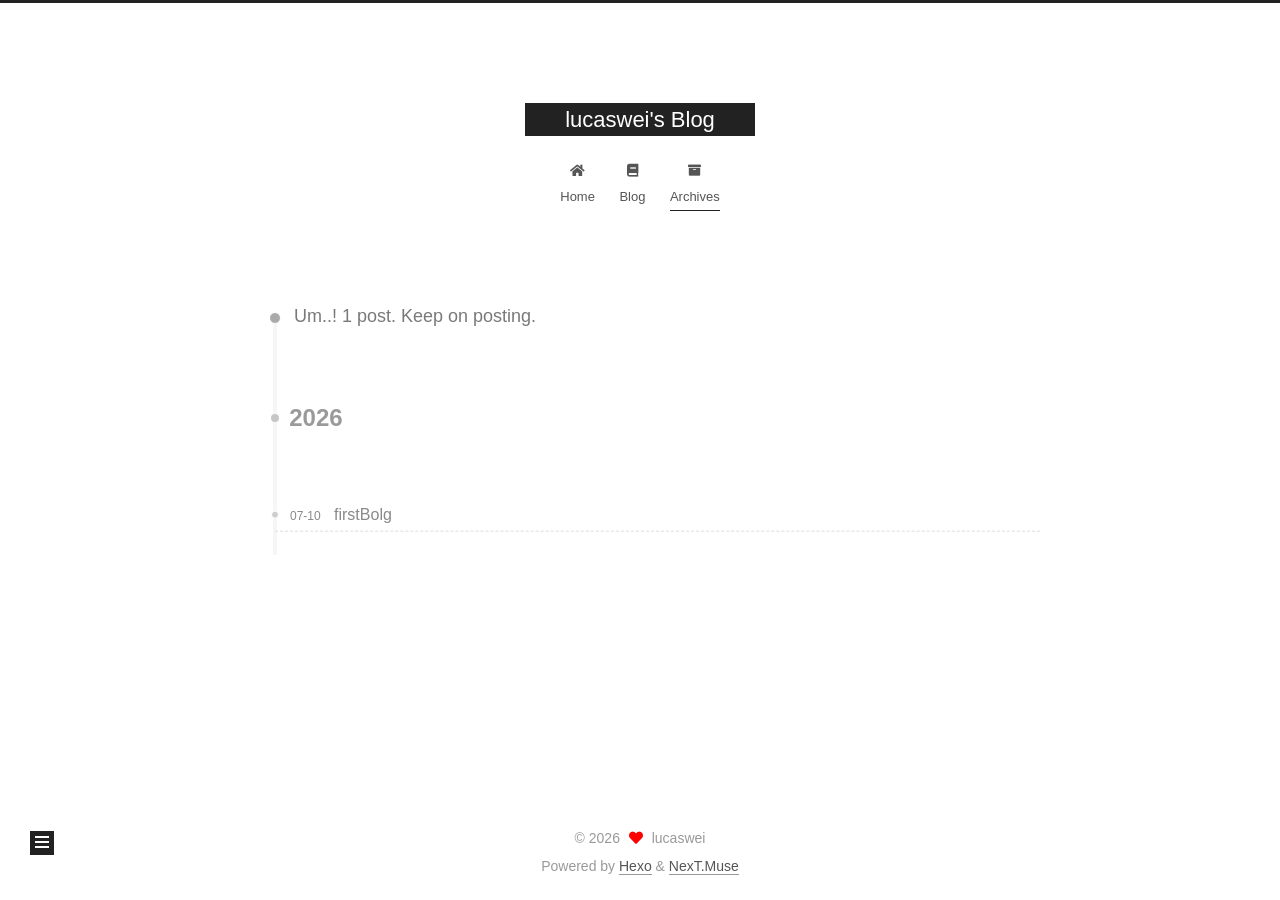
<file: archives/index.html>
<!DOCTYPE html>
<html lang="en">
<head>
  <meta charset="UTF-8">
<meta name="viewport" content="width=device-width, initial-scale=1, maximum-scale=2">
<meta name="theme-color" content="#222">
<meta name="generator" content="Hexo 8.1.2">
  <link rel="apple-touch-icon" sizes="180x180" href="/images/apple-touch-icon-next.png">
  <link rel="icon" type="image/png" sizes="32x32" href="/images/favicon-32x32-next.png">
  <link rel="icon" type="image/png" sizes="16x16" href="/images/favicon-16x16-next.png">
  <link rel="mask-icon" href="/images/logo.svg" color="#222">

<link rel="stylesheet" href="/css/main.css">


<link rel="stylesheet" href="/lib/font-awesome/css/all.min.css">

<script id="hexo-configurations">
    var NexT = window.NexT || {};
    var CONFIG = {"hostname":"lucaswei763.github.io","root":"/","scheme":"Muse","version":"7.8.0","exturl":false,"sidebar":{"position":"left","display":"post","padding":18,"offset":12,"onmobile":false},"copycode":{"enable":false,"show_result":false,"style":null},"back2top":{"enable":true,"sidebar":false,"scrollpercent":false},"bookmark":{"enable":false,"color":"#222","save":"auto"},"fancybox":false,"mediumzoom":false,"lazyload":false,"pangu":false,"comments":{"style":"tabs","active":null,"storage":true,"lazyload":false,"nav":null},"algolia":{"hits":{"per_page":10},"labels":{"input_placeholder":"Search for Posts","hits_empty":"We didn't find any results for the search: ${query}","hits_stats":"${hits} results found in ${time} ms"}},"localsearch":{"enable":false,"trigger":"auto","top_n_per_article":1,"unescape":false,"preload":false},"motion":{"enable":true,"async":false,"transition":{"post_block":"fadeIn","post_header":"slideDownIn","post_body":"slideDownIn","coll_header":"slideLeftIn","sidebar":"slideUpIn"}}};
  </script>

  <meta property="og:type" content="website">
<meta property="og:title" content="lucaswei&#39;s Blog">
<meta property="og:url" content="https://lucaswei763.github.io/archives/index.html">
<meta property="og:site_name" content="lucaswei&#39;s Blog">
<meta property="og:locale" content="en_US">
<meta property="article:author" content="lucaswei">
<meta name="twitter:card" content="summary">

<link rel="canonical" href="https://lucaswei763.github.io/archives/">


<script id="page-configurations">
  // https://hexo.io/docs/variables.html
  CONFIG.page = {
    sidebar: "",
    isHome : false,
    isPost : false,
    lang   : 'en'
  };
</script>

  <title>Archive | lucaswei's Blog</title>
  






  <noscript>
  <style>
  .use-motion .brand,
  .use-motion .menu-item,
  .sidebar-inner,
  .use-motion .post-block,
  .use-motion .pagination,
  .use-motion .comments,
  .use-motion .post-header,
  .use-motion .post-body,
  .use-motion .collection-header { opacity: initial; }

  .use-motion .site-title,
  .use-motion .site-subtitle {
    opacity: initial;
    top: initial;
  }

  .use-motion .logo-line-before i { left: initial; }
  .use-motion .logo-line-after i { right: initial; }
  </style>
</noscript>

</head>

<body itemscope itemtype="http://schema.org/WebPage">
  <div class="container use-motion">
    <div class="headband"></div>

    <header class="header" itemscope itemtype="http://schema.org/WPHeader">
      <div class="header-inner"><div class="site-brand-container">
  <div class="site-nav-toggle">
    <div class="toggle" aria-label="Toggle navigation bar">
      <span class="toggle-line toggle-line-first"></span>
      <span class="toggle-line toggle-line-middle"></span>
      <span class="toggle-line toggle-line-last"></span>
    </div>
  </div>

  <div class="site-meta">

    <a href="/" class="brand" rel="start">
      <span class="logo-line-before"><i></i></span>
      <h1 class="site-title">lucaswei's Blog</h1>
      <span class="logo-line-after"><i></i></span>
    </a>
  </div>

  <div class="site-nav-right">
    <div class="toggle popup-trigger">
    </div>
  </div>
</div>




<nav class="site-nav">
  <ul id="menu" class="main-menu menu">
        <li class="menu-item menu-item-home">

    <a href="/" rel="section"><i class="fa fa-home fa-fw"></i>Home</a>

  </li>
        <li class="menu-item menu-item-blog">

    <a href="/blog/" rel="section"><i class="fa fa-book fa-fw"></i>Blog</a>

  </li>
        <li class="menu-item menu-item-archives">

    <a href="/archives/" rel="section"><i class="fa fa-archive fa-fw"></i>Archives</a>

  </li>
  </ul>
</nav>




</div>
    </header>

    
  <div class="back-to-top">
    <i class="fa fa-arrow-up"></i>
    <span>0%</span>
  </div>


    <main class="main">
      <div class="main-inner">
        <div class="content-wrap">
          

          <div class="content archive">
            

  
  
  
  <div class="post-block">
    <div class="posts-collapse">
      <div class="collection-title">
        <span class="collection-header">Um..! 1 post. Keep on posting.</span>
      </div>

      
    <div class="collection-year">
      <span class="collection-header">2026</span>
    </div>

  <article itemscope itemtype="http://schema.org/Article">
    <header class="post-header">

      <div class="post-meta">
        <time itemprop="dateCreated"
              datetime="2026-07-10T17:37:51+08:00"
              content="2026-07-10">
          07-10
        </time>
      </div>

      <div class="post-title">
          <a class="post-title-link" href="/2026/07/10/firstBlog/" itemprop="url">
            <span itemprop="name">firstBolg</span>
          </a>
      </div>

    </header>
  </article>


    </div>
  </div>
  
  
  

  



          </div>
          

<script>
  window.addEventListener('tabs:register', () => {
    let { activeClass } = CONFIG.comments;
    if (CONFIG.comments.storage) {
      activeClass = localStorage.getItem('comments_active') || activeClass;
    }
    if (activeClass) {
      let activeTab = document.querySelector(`a[href="#comment-${activeClass}"]`);
      if (activeTab) {
        activeTab.click();
      }
    }
  });
  if (CONFIG.comments.storage) {
    window.addEventListener('tabs:click', event => {
      if (!event.target.matches('.tabs-comment .tab-content .tab-pane')) return;
      let commentClass = event.target.classList[1];
      localStorage.setItem('comments_active', commentClass);
    });
  }
</script>

        </div>
          
  
  <div class="toggle sidebar-toggle">
    <span class="toggle-line toggle-line-first"></span>
    <span class="toggle-line toggle-line-middle"></span>
    <span class="toggle-line toggle-line-last"></span>
  </div>

  <aside class="sidebar">
    <div class="sidebar-inner">

      <ul class="sidebar-nav motion-element">
        <li class="sidebar-nav-toc">
          Table of Contents
        </li>
        <li class="sidebar-nav-overview">
          Overview
        </li>
      </ul>

      <!--noindex-->
      <div class="post-toc-wrap sidebar-panel">
      </div>
      <!--/noindex-->

      <div class="site-overview-wrap sidebar-panel">
        <div class="site-author motion-element" itemprop="author" itemscope itemtype="http://schema.org/Person">
  <p class="site-author-name" itemprop="name">lucaswei</p>
  <div class="site-description" itemprop="description"></div>
</div>
<div class="site-state-wrap motion-element">
  <nav class="site-state">
      <div class="site-state-item site-state-posts">
          <a href="/archives/">
        
          <span class="site-state-item-count">1</span>
          <span class="site-state-item-name">posts</span>
        </a>
      </div>
  </nav>
</div>
  <div class="cc-license motion-element" itemprop="license">
    <a href="https://creativecommons.org/licenses/by-nc-sa/4.0/deed.zh" class="cc-opacity" rel="noopener" target="_blank"><img src="/images/cc-by-nc-sa.svg" alt="Creative Commons"></a>
  </div>



      </div>

    </div>
  </aside>
  <div id="sidebar-dimmer"></div>


      </div>
    </main>

    <footer class="footer">
      <div class="footer-inner">
        

        

<div class="copyright">
  
  &copy; 
  <span itemprop="copyrightYear">2026</span>
  <span class="with-love">
    <i class="fa fa-heart"></i>
  </span>
  <span class="author" itemprop="copyrightHolder">lucaswei</span>
</div>
  <div class="powered-by">Powered by <a href="https://hexo.io/" class="theme-link" rel="noopener" target="_blank">Hexo</a> & <a href="https://muse.theme-next.org/" class="theme-link" rel="noopener" target="_blank">NexT.Muse</a>
  </div>

        








      </div>
    </footer>
  </div>

  
  <script src="/lib/anime.min.js"></script>
  <script src="/lib/velocity/velocity.min.js"></script>
  <script src="/lib/velocity/velocity.ui.min.js"></script>

<script src="/js/utils.js"></script>

<script src="/js/motion.js"></script>


<script src="/js/schemes/muse.js"></script>


<script src="/js/next-boot.js"></script>




  















  

  

</body>
</html>
</file>
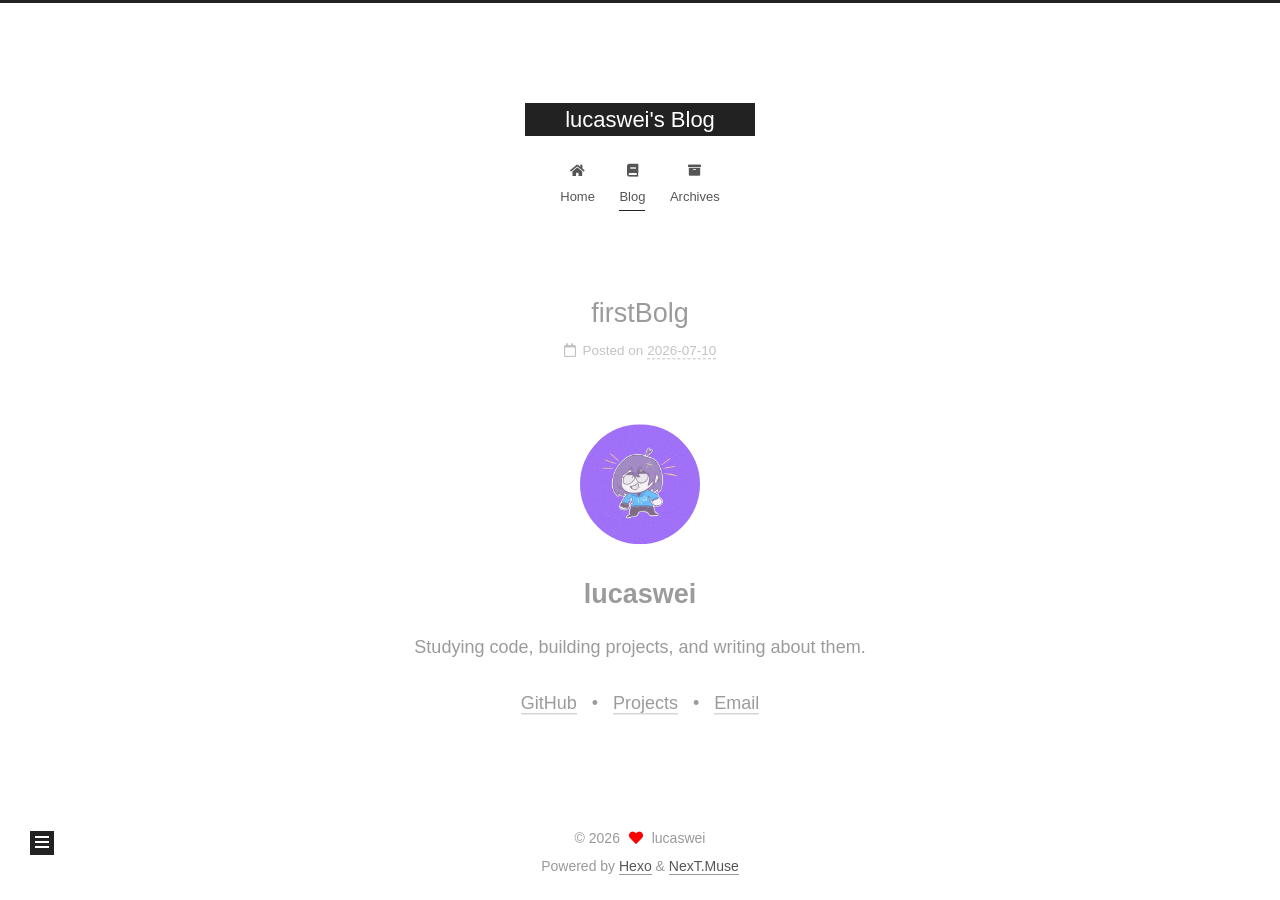
<file: blog/index.html>
<!DOCTYPE html>
<html lang="en">
<head>
  <meta charset="UTF-8">
<meta name="viewport" content="width=device-width, initial-scale=1, maximum-scale=2">
<meta name="theme-color" content="#222">
<meta name="generator" content="Hexo 8.1.2">
  <link rel="apple-touch-icon" sizes="180x180" href="/images/apple-touch-icon-next.png">
  <link rel="icon" type="image/png" sizes="32x32" href="/images/favicon-32x32-next.png">
  <link rel="icon" type="image/png" sizes="16x16" href="/images/favicon-16x16-next.png">
  <link rel="mask-icon" href="/images/logo.svg" color="#222">

<link rel="stylesheet" href="/css/main.css">


<link rel="stylesheet" href="/lib/font-awesome/css/all.min.css">

<script id="hexo-configurations">
    var NexT = window.NexT || {};
    var CONFIG = {"hostname":"lucaswei763.github.io","root":"/","scheme":"Muse","version":"7.8.0","exturl":false,"sidebar":{"position":"left","display":"post","padding":18,"offset":12,"onmobile":false},"copycode":{"enable":false,"show_result":false,"style":null},"back2top":{"enable":true,"sidebar":false,"scrollpercent":false},"bookmark":{"enable":false,"color":"#222","save":"auto"},"fancybox":false,"mediumzoom":false,"lazyload":false,"pangu":false,"comments":{"style":"tabs","active":null,"storage":true,"lazyload":false,"nav":null},"algolia":{"hits":{"per_page":10},"labels":{"input_placeholder":"Search for Posts","hits_empty":"We didn't find any results for the search: ${query}","hits_stats":"${hits} results found in ${time} ms"}},"localsearch":{"enable":false,"trigger":"auto","top_n_per_article":1,"unescape":false,"preload":false},"motion":{"enable":true,"async":false,"transition":{"post_block":"fadeIn","post_header":"slideDownIn","post_body":"slideDownIn","coll_header":"slideLeftIn","sidebar":"slideUpIn"}}};
  </script>

  <meta property="og:type" content="website">
<meta property="og:title" content="lucaswei&#39;s Blog">
<meta property="og:url" content="https://lucaswei763.github.io/blog/index.html">
<meta property="og:site_name" content="lucaswei&#39;s Blog">
<meta property="og:locale" content="en_US">
<meta property="article:author" content="lucaswei">
<meta name="twitter:card" content="summary">

<link rel="canonical" href="https://lucaswei763.github.io/blog/">


<script id="page-configurations">
  // https://hexo.io/docs/variables.html
  CONFIG.page = {
    sidebar: "",
    isHome : true,
    isPost : false,
    lang   : 'en'
  };
</script>

  <title>lucaswei's Blog</title>
  






  <noscript>
  <style>
  .use-motion .brand,
  .use-motion .menu-item,
  .sidebar-inner,
  .use-motion .post-block,
  .use-motion .pagination,
  .use-motion .comments,
  .use-motion .post-header,
  .use-motion .post-body,
  .use-motion .collection-header { opacity: initial; }

  .use-motion .site-title,
  .use-motion .site-subtitle {
    opacity: initial;
    top: initial;
  }

  .use-motion .logo-line-before i { left: initial; }
  .use-motion .logo-line-after i { right: initial; }
  </style>
</noscript>

</head>

<body itemscope itemtype="http://schema.org/WebPage">
  <div class="container use-motion">
    <div class="headband"></div>

    <header class="header" itemscope itemtype="http://schema.org/WPHeader">
      <div class="header-inner"><div class="site-brand-container">
  <div class="site-nav-toggle">
    <div class="toggle" aria-label="Toggle navigation bar">
      <span class="toggle-line toggle-line-first"></span>
      <span class="toggle-line toggle-line-middle"></span>
      <span class="toggle-line toggle-line-last"></span>
    </div>
  </div>

  <div class="site-meta">

    <a href="/" class="brand" rel="start">
      <span class="logo-line-before"><i></i></span>
      <h1 class="site-title">lucaswei's Blog</h1>
      <span class="logo-line-after"><i></i></span>
    </a>
  </div>

  <div class="site-nav-right">
    <div class="toggle popup-trigger">
    </div>
  </div>
</div>




<nav class="site-nav">
  <ul id="menu" class="main-menu menu">
        <li class="menu-item menu-item-home">

    <a href="/" rel="section"><i class="fa fa-home fa-fw"></i>Home</a>

  </li>
        <li class="menu-item menu-item-blog">

    <a href="/blog/" rel="section"><i class="fa fa-book fa-fw"></i>Blog</a>

  </li>
        <li class="menu-item menu-item-archives">

    <a href="/archives/" rel="section"><i class="fa fa-archive fa-fw"></i>Archives</a>

  </li>
  </ul>
</nav>




</div>
    </header>

    
  <div class="back-to-top">
    <i class="fa fa-arrow-up"></i>
    <span>0%</span>
  </div>


    <main class="main">
      <div class="main-inner">
        <div class="content-wrap">
          

          <div class="content index posts-expand">
            
      
  
  
  <article itemscope itemtype="http://schema.org/Article" class="post-block" lang="en">
    <link itemprop="mainEntityOfPage" href="https://lucaswei763.github.io/2026/07/10/firstBlog/">

    <span hidden itemprop="author" itemscope itemtype="http://schema.org/Person">
      <meta itemprop="image" content="/images/avatar.gif">
      <meta itemprop="name" content="lucaswei">
      <meta itemprop="description" content="">
    </span>

    <span hidden itemprop="publisher" itemscope itemtype="http://schema.org/Organization">
      <meta itemprop="name" content="lucaswei's Blog">
    </span>
      <header class="post-header">
        <h2 class="post-title" itemprop="name headline">
          
            <a href="/2026/07/10/firstBlog/" class="post-title-link" itemprop="url">firstBolg</a>
        </h2>

        <div class="post-meta">
            <span class="post-meta-item">
              <span class="post-meta-item-icon">
                <i class="far fa-calendar"></i>
              </span>
              <span class="post-meta-item-text">Posted on</span>
              

              <time title="Created: 2026-07-10 17:37:51 / Modified: 19:07:19" itemprop="dateCreated datePublished" datetime="2026-07-10T17:37:51+08:00">2026-07-10</time>
            </span>

          

        </div>
      </header>

    
    
    
    <div class="post-body" itemprop="articleBody">

      
          <p align="center" class="avatar-wrapper">
  <img src="/2026/07/10/firstBlog/avatar.webp" class="" title="lucaswei Avatar">
</p>

<style>
.avatar-wrapper img {
  width: 120px;
  border-radius: 50%;
}
</style>

<h1 align="center">lucaswei</h1>

<p align="center">Studying code, building projects, and writing about them.</p>

<p align="center">
  <a href="https://github.com/lucaswei763" target="_blank">GitHub</a> &nbsp;&nbsp;•&nbsp;&nbsp;
  <a href="https://github.com/lucaswei763?tab=repositories" target="_blank">Projects</a> &nbsp;&nbsp;•&nbsp;&nbsp;
  <a href="mailto:me@lucaswei.xyz">Email</a>
</p>

      
    </div>

    
    
    
      <footer class="post-footer">
        <div class="post-eof"></div>
      </footer>
  </article>
  
  
  


  



          </div>
          

<script>
  window.addEventListener('tabs:register', () => {
    let { activeClass } = CONFIG.comments;
    if (CONFIG.comments.storage) {
      activeClass = localStorage.getItem('comments_active') || activeClass;
    }
    if (activeClass) {
      let activeTab = document.querySelector(`a[href="#comment-${activeClass}"]`);
      if (activeTab) {
        activeTab.click();
      }
    }
  });
  if (CONFIG.comments.storage) {
    window.addEventListener('tabs:click', event => {
      if (!event.target.matches('.tabs-comment .tab-content .tab-pane')) return;
      let commentClass = event.target.classList[1];
      localStorage.setItem('comments_active', commentClass);
    });
  }
</script>

        </div>
          
  
  <div class="toggle sidebar-toggle">
    <span class="toggle-line toggle-line-first"></span>
    <span class="toggle-line toggle-line-middle"></span>
    <span class="toggle-line toggle-line-last"></span>
  </div>

  <aside class="sidebar">
    <div class="sidebar-inner">

      <ul class="sidebar-nav motion-element">
        <li class="sidebar-nav-toc">
          Table of Contents
        </li>
        <li class="sidebar-nav-overview">
          Overview
        </li>
      </ul>

      <!--noindex-->
      <div class="post-toc-wrap sidebar-panel">
      </div>
      <!--/noindex-->

      <div class="site-overview-wrap sidebar-panel">
        <div class="site-author motion-element" itemprop="author" itemscope itemtype="http://schema.org/Person">
  <p class="site-author-name" itemprop="name">lucaswei</p>
  <div class="site-description" itemprop="description"></div>
</div>
<div class="site-state-wrap motion-element">
  <nav class="site-state">
      <div class="site-state-item site-state-posts">
          <a href="/archives/">
        
          <span class="site-state-item-count">1</span>
          <span class="site-state-item-name">posts</span>
        </a>
      </div>
  </nav>
</div>
  <div class="cc-license motion-element" itemprop="license">
    <a href="https://creativecommons.org/licenses/by-nc-sa/4.0/deed.zh" class="cc-opacity" rel="noopener" target="_blank"><img src="/images/cc-by-nc-sa.svg" alt="Creative Commons"></a>
  </div>



      </div>

    </div>
  </aside>
  <div id="sidebar-dimmer"></div>


      </div>
    </main>

    <footer class="footer">
      <div class="footer-inner">
        

        

<div class="copyright">
  
  &copy; 
  <span itemprop="copyrightYear">2026</span>
  <span class="with-love">
    <i class="fa fa-heart"></i>
  </span>
  <span class="author" itemprop="copyrightHolder">lucaswei</span>
</div>
  <div class="powered-by">Powered by <a href="https://hexo.io/" class="theme-link" rel="noopener" target="_blank">Hexo</a> & <a href="https://muse.theme-next.org/" class="theme-link" rel="noopener" target="_blank">NexT.Muse</a>
  </div>

        








      </div>
    </footer>
  </div>

  
  <script src="/lib/anime.min.js"></script>
  <script src="/lib/velocity/velocity.min.js"></script>
  <script src="/lib/velocity/velocity.ui.min.js"></script>

<script src="/js/utils.js"></script>

<script src="/js/motion.js"></script>


<script src="/js/schemes/muse.js"></script>


<script src="/js/next-boot.js"></script>




  















  

  

</body>
</html>
</file>
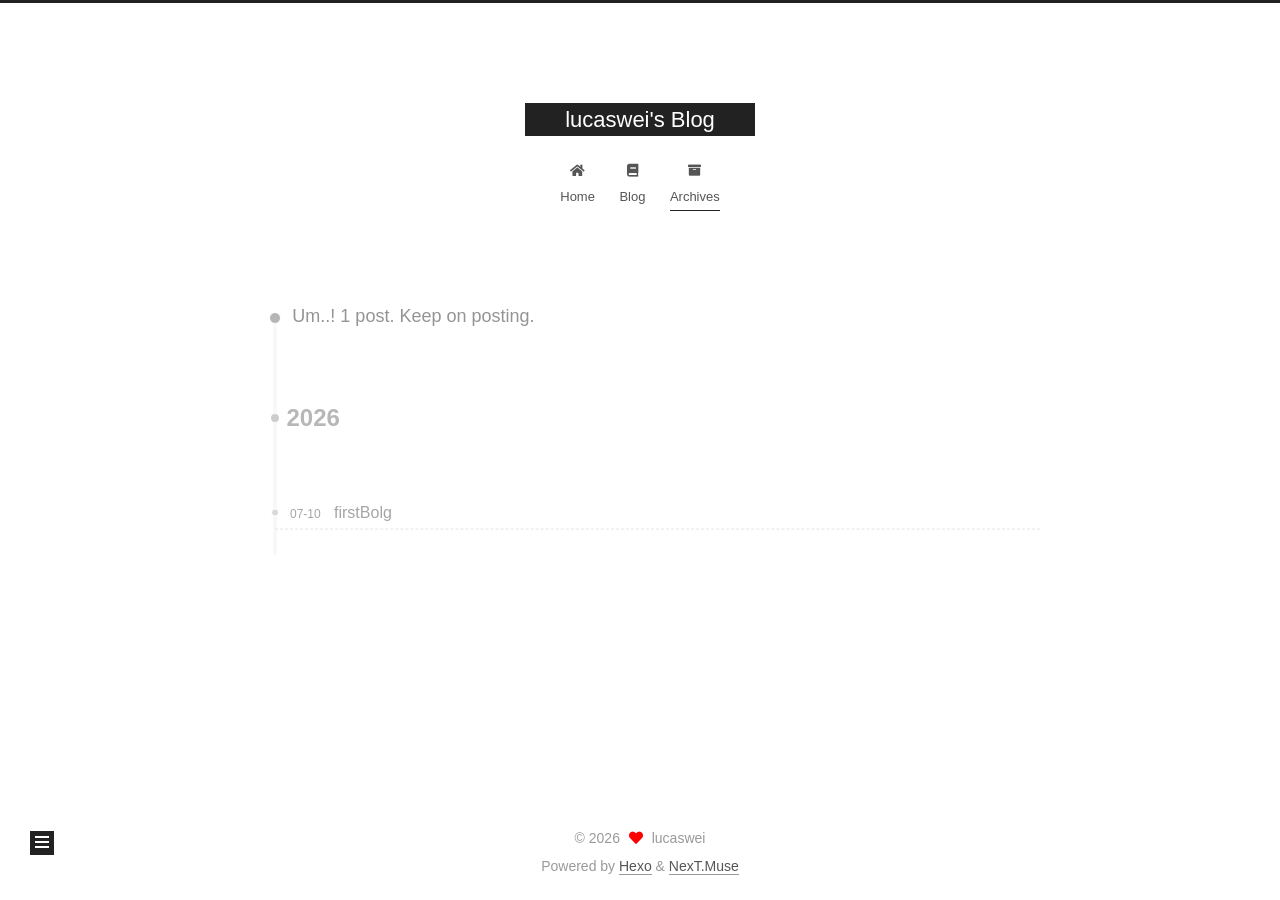
<file: archives/2026/index.html>
<!DOCTYPE html>
<html lang="en">
<head>
  <meta charset="UTF-8">
<meta name="viewport" content="width=device-width, initial-scale=1, maximum-scale=2">
<meta name="theme-color" content="#222">
<meta name="generator" content="Hexo 8.1.2">
  <link rel="apple-touch-icon" sizes="180x180" href="/images/apple-touch-icon-next.png">
  <link rel="icon" type="image/png" sizes="32x32" href="/images/favicon-32x32-next.png">
  <link rel="icon" type="image/png" sizes="16x16" href="/images/favicon-16x16-next.png">
  <link rel="mask-icon" href="/images/logo.svg" color="#222">

<link rel="stylesheet" href="/css/main.css">


<link rel="stylesheet" href="/lib/font-awesome/css/all.min.css">

<script id="hexo-configurations">
    var NexT = window.NexT || {};
    var CONFIG = {"hostname":"lucaswei763.github.io","root":"/","scheme":"Muse","version":"7.8.0","exturl":false,"sidebar":{"position":"left","display":"post","padding":18,"offset":12,"onmobile":false},"copycode":{"enable":false,"show_result":false,"style":null},"back2top":{"enable":true,"sidebar":false,"scrollpercent":false},"bookmark":{"enable":false,"color":"#222","save":"auto"},"fancybox":false,"mediumzoom":false,"lazyload":false,"pangu":false,"comments":{"style":"tabs","active":null,"storage":true,"lazyload":false,"nav":null},"algolia":{"hits":{"per_page":10},"labels":{"input_placeholder":"Search for Posts","hits_empty":"We didn't find any results for the search: ${query}","hits_stats":"${hits} results found in ${time} ms"}},"localsearch":{"enable":false,"trigger":"auto","top_n_per_article":1,"unescape":false,"preload":false},"motion":{"enable":true,"async":false,"transition":{"post_block":"fadeIn","post_header":"slideDownIn","post_body":"slideDownIn","coll_header":"slideLeftIn","sidebar":"slideUpIn"}}};
  </script>

  <meta property="og:type" content="website">
<meta property="og:title" content="lucaswei&#39;s Blog">
<meta property="og:url" content="https://lucaswei763.github.io/archives/2026/index.html">
<meta property="og:site_name" content="lucaswei&#39;s Blog">
<meta property="og:locale" content="en_US">
<meta property="article:author" content="lucaswei">
<meta name="twitter:card" content="summary">

<link rel="canonical" href="https://lucaswei763.github.io/archives/2026/">


<script id="page-configurations">
  // https://hexo.io/docs/variables.html
  CONFIG.page = {
    sidebar: "",
    isHome : false,
    isPost : false,
    lang   : 'en'
  };
</script>

  <title>Archive | lucaswei's Blog</title>
  






  <noscript>
  <style>
  .use-motion .brand,
  .use-motion .menu-item,
  .sidebar-inner,
  .use-motion .post-block,
  .use-motion .pagination,
  .use-motion .comments,
  .use-motion .post-header,
  .use-motion .post-body,
  .use-motion .collection-header { opacity: initial; }

  .use-motion .site-title,
  .use-motion .site-subtitle {
    opacity: initial;
    top: initial;
  }

  .use-motion .logo-line-before i { left: initial; }
  .use-motion .logo-line-after i { right: initial; }
  </style>
</noscript>

</head>

<body itemscope itemtype="http://schema.org/WebPage">
  <div class="container use-motion">
    <div class="headband"></div>

    <header class="header" itemscope itemtype="http://schema.org/WPHeader">
      <div class="header-inner"><div class="site-brand-container">
  <div class="site-nav-toggle">
    <div class="toggle" aria-label="Toggle navigation bar">
      <span class="toggle-line toggle-line-first"></span>
      <span class="toggle-line toggle-line-middle"></span>
      <span class="toggle-line toggle-line-last"></span>
    </div>
  </div>

  <div class="site-meta">

    <a href="/" class="brand" rel="start">
      <span class="logo-line-before"><i></i></span>
      <h1 class="site-title">lucaswei's Blog</h1>
      <span class="logo-line-after"><i></i></span>
    </a>
  </div>

  <div class="site-nav-right">
    <div class="toggle popup-trigger">
    </div>
  </div>
</div>




<nav class="site-nav">
  <ul id="menu" class="main-menu menu">
        <li class="menu-item menu-item-home">

    <a href="/" rel="section"><i class="fa fa-home fa-fw"></i>Home</a>

  </li>
        <li class="menu-item menu-item-blog">

    <a href="/blog/" rel="section"><i class="fa fa-book fa-fw"></i>Blog</a>

  </li>
        <li class="menu-item menu-item-archives">

    <a href="/archives/" rel="section"><i class="fa fa-archive fa-fw"></i>Archives</a>

  </li>
  </ul>
</nav>




</div>
    </header>

    
  <div class="back-to-top">
    <i class="fa fa-arrow-up"></i>
    <span>0%</span>
  </div>


    <main class="main">
      <div class="main-inner">
        <div class="content-wrap">
          

          <div class="content archive">
            

  
  
  
  <div class="post-block">
    <div class="posts-collapse">
      <div class="collection-title">
        <span class="collection-header">Um..! 1 post. Keep on posting.</span>
      </div>

      
    <div class="collection-year">
      <span class="collection-header">2026</span>
    </div>

  <article itemscope itemtype="http://schema.org/Article">
    <header class="post-header">

      <div class="post-meta">
        <time itemprop="dateCreated"
              datetime="2026-07-10T17:37:51+08:00"
              content="2026-07-10">
          07-10
        </time>
      </div>

      <div class="post-title">
          <a class="post-title-link" href="/2026/07/10/firstBlog/" itemprop="url">
            <span itemprop="name">firstBolg</span>
          </a>
      </div>

    </header>
  </article>


    </div>
  </div>
  
  
  

  



          </div>
          

<script>
  window.addEventListener('tabs:register', () => {
    let { activeClass } = CONFIG.comments;
    if (CONFIG.comments.storage) {
      activeClass = localStorage.getItem('comments_active') || activeClass;
    }
    if (activeClass) {
      let activeTab = document.querySelector(`a[href="#comment-${activeClass}"]`);
      if (activeTab) {
        activeTab.click();
      }
    }
  });
  if (CONFIG.comments.storage) {
    window.addEventListener('tabs:click', event => {
      if (!event.target.matches('.tabs-comment .tab-content .tab-pane')) return;
      let commentClass = event.target.classList[1];
      localStorage.setItem('comments_active', commentClass);
    });
  }
</script>

        </div>
          
  
  <div class="toggle sidebar-toggle">
    <span class="toggle-line toggle-line-first"></span>
    <span class="toggle-line toggle-line-middle"></span>
    <span class="toggle-line toggle-line-last"></span>
  </div>

  <aside class="sidebar">
    <div class="sidebar-inner">

      <ul class="sidebar-nav motion-element">
        <li class="sidebar-nav-toc">
          Table of Contents
        </li>
        <li class="sidebar-nav-overview">
          Overview
        </li>
      </ul>

      <!--noindex-->
      <div class="post-toc-wrap sidebar-panel">
      </div>
      <!--/noindex-->

      <div class="site-overview-wrap sidebar-panel">
        <div class="site-author motion-element" itemprop="author" itemscope itemtype="http://schema.org/Person">
  <p class="site-author-name" itemprop="name">lucaswei</p>
  <div class="site-description" itemprop="description"></div>
</div>
<div class="site-state-wrap motion-element">
  <nav class="site-state">
      <div class="site-state-item site-state-posts">
          <a href="/archives/">
        
          <span class="site-state-item-count">1</span>
          <span class="site-state-item-name">posts</span>
        </a>
      </div>
  </nav>
</div>
  <div class="cc-license motion-element" itemprop="license">
    <a href="https://creativecommons.org/licenses/by-nc-sa/4.0/deed.zh" class="cc-opacity" rel="noopener" target="_blank"><img src="/images/cc-by-nc-sa.svg" alt="Creative Commons"></a>
  </div>



      </div>

    </div>
  </aside>
  <div id="sidebar-dimmer"></div>


      </div>
    </main>

    <footer class="footer">
      <div class="footer-inner">
        

        

<div class="copyright">
  
  &copy; 
  <span itemprop="copyrightYear">2026</span>
  <span class="with-love">
    <i class="fa fa-heart"></i>
  </span>
  <span class="author" itemprop="copyrightHolder">lucaswei</span>
</div>
  <div class="powered-by">Powered by <a href="https://hexo.io/" class="theme-link" rel="noopener" target="_blank">Hexo</a> & <a href="https://muse.theme-next.org/" class="theme-link" rel="noopener" target="_blank">NexT.Muse</a>
  </div>

        








      </div>
    </footer>
  </div>

  
  <script src="/lib/anime.min.js"></script>
  <script src="/lib/velocity/velocity.min.js"></script>
  <script src="/lib/velocity/velocity.ui.min.js"></script>

<script src="/js/utils.js"></script>

<script src="/js/motion.js"></script>


<script src="/js/schemes/muse.js"></script>


<script src="/js/next-boot.js"></script>




  















  

  

</body>
</html>
</file>
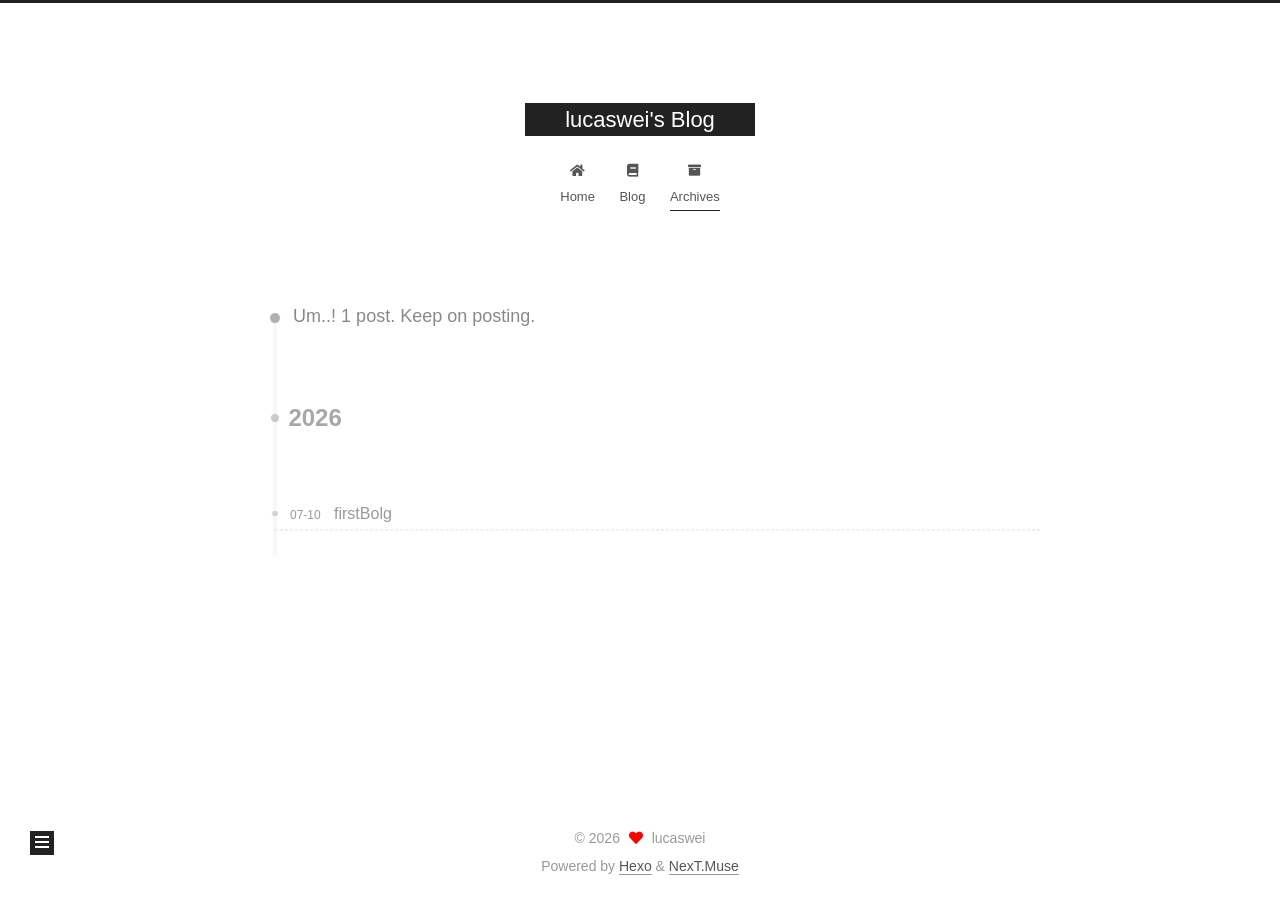
<file: archives/2026/07/index.html>
<!DOCTYPE html>
<html lang="en">
<head>
  <meta charset="UTF-8">
<meta name="viewport" content="width=device-width, initial-scale=1, maximum-scale=2">
<meta name="theme-color" content="#222">
<meta name="generator" content="Hexo 8.1.2">
  <link rel="apple-touch-icon" sizes="180x180" href="/images/apple-touch-icon-next.png">
  <link rel="icon" type="image/png" sizes="32x32" href="/images/favicon-32x32-next.png">
  <link rel="icon" type="image/png" sizes="16x16" href="/images/favicon-16x16-next.png">
  <link rel="mask-icon" href="/images/logo.svg" color="#222">

<link rel="stylesheet" href="/css/main.css">


<link rel="stylesheet" href="/lib/font-awesome/css/all.min.css">

<script id="hexo-configurations">
    var NexT = window.NexT || {};
    var CONFIG = {"hostname":"lucaswei763.github.io","root":"/","scheme":"Muse","version":"7.8.0","exturl":false,"sidebar":{"position":"left","display":"post","padding":18,"offset":12,"onmobile":false},"copycode":{"enable":false,"show_result":false,"style":null},"back2top":{"enable":true,"sidebar":false,"scrollpercent":false},"bookmark":{"enable":false,"color":"#222","save":"auto"},"fancybox":false,"mediumzoom":false,"lazyload":false,"pangu":false,"comments":{"style":"tabs","active":null,"storage":true,"lazyload":false,"nav":null},"algolia":{"hits":{"per_page":10},"labels":{"input_placeholder":"Search for Posts","hits_empty":"We didn't find any results for the search: ${query}","hits_stats":"${hits} results found in ${time} ms"}},"localsearch":{"enable":false,"trigger":"auto","top_n_per_article":1,"unescape":false,"preload":false},"motion":{"enable":true,"async":false,"transition":{"post_block":"fadeIn","post_header":"slideDownIn","post_body":"slideDownIn","coll_header":"slideLeftIn","sidebar":"slideUpIn"}}};
  </script>

  <meta property="og:type" content="website">
<meta property="og:title" content="lucaswei&#39;s Blog">
<meta property="og:url" content="https://lucaswei763.github.io/archives/2026/07/index.html">
<meta property="og:site_name" content="lucaswei&#39;s Blog">
<meta property="og:locale" content="en_US">
<meta property="article:author" content="lucaswei">
<meta name="twitter:card" content="summary">

<link rel="canonical" href="https://lucaswei763.github.io/archives/2026/07/">


<script id="page-configurations">
  // https://hexo.io/docs/variables.html
  CONFIG.page = {
    sidebar: "",
    isHome : false,
    isPost : false,
    lang   : 'en'
  };
</script>

  <title>Archive | lucaswei's Blog</title>
  






  <noscript>
  <style>
  .use-motion .brand,
  .use-motion .menu-item,
  .sidebar-inner,
  .use-motion .post-block,
  .use-motion .pagination,
  .use-motion .comments,
  .use-motion .post-header,
  .use-motion .post-body,
  .use-motion .collection-header { opacity: initial; }

  .use-motion .site-title,
  .use-motion .site-subtitle {
    opacity: initial;
    top: initial;
  }

  .use-motion .logo-line-before i { left: initial; }
  .use-motion .logo-line-after i { right: initial; }
  </style>
</noscript>

</head>

<body itemscope itemtype="http://schema.org/WebPage">
  <div class="container use-motion">
    <div class="headband"></div>

    <header class="header" itemscope itemtype="http://schema.org/WPHeader">
      <div class="header-inner"><div class="site-brand-container">
  <div class="site-nav-toggle">
    <div class="toggle" aria-label="Toggle navigation bar">
      <span class="toggle-line toggle-line-first"></span>
      <span class="toggle-line toggle-line-middle"></span>
      <span class="toggle-line toggle-line-last"></span>
    </div>
  </div>

  <div class="site-meta">

    <a href="/" class="brand" rel="start">
      <span class="logo-line-before"><i></i></span>
      <h1 class="site-title">lucaswei's Blog</h1>
      <span class="logo-line-after"><i></i></span>
    </a>
  </div>

  <div class="site-nav-right">
    <div class="toggle popup-trigger">
    </div>
  </div>
</div>




<nav class="site-nav">
  <ul id="menu" class="main-menu menu">
        <li class="menu-item menu-item-home">

    <a href="/" rel="section"><i class="fa fa-home fa-fw"></i>Home</a>

  </li>
        <li class="menu-item menu-item-blog">

    <a href="/blog/" rel="section"><i class="fa fa-book fa-fw"></i>Blog</a>

  </li>
        <li class="menu-item menu-item-archives">

    <a href="/archives/" rel="section"><i class="fa fa-archive fa-fw"></i>Archives</a>

  </li>
  </ul>
</nav>




</div>
    </header>

    
  <div class="back-to-top">
    <i class="fa fa-arrow-up"></i>
    <span>0%</span>
  </div>


    <main class="main">
      <div class="main-inner">
        <div class="content-wrap">
          

          <div class="content archive">
            

  
  
  
  <div class="post-block">
    <div class="posts-collapse">
      <div class="collection-title">
        <span class="collection-header">Um..! 1 post. Keep on posting.</span>
      </div>

      
    <div class="collection-year">
      <span class="collection-header">2026</span>
    </div>

  <article itemscope itemtype="http://schema.org/Article">
    <header class="post-header">

      <div class="post-meta">
        <time itemprop="dateCreated"
              datetime="2026-07-10T17:37:51+08:00"
              content="2026-07-10">
          07-10
        </time>
      </div>

      <div class="post-title">
          <a class="post-title-link" href="/2026/07/10/firstBlog/" itemprop="url">
            <span itemprop="name">firstBolg</span>
          </a>
      </div>

    </header>
  </article>


    </div>
  </div>
  
  
  

  



          </div>
          

<script>
  window.addEventListener('tabs:register', () => {
    let { activeClass } = CONFIG.comments;
    if (CONFIG.comments.storage) {
      activeClass = localStorage.getItem('comments_active') || activeClass;
    }
    if (activeClass) {
      let activeTab = document.querySelector(`a[href="#comment-${activeClass}"]`);
      if (activeTab) {
        activeTab.click();
      }
    }
  });
  if (CONFIG.comments.storage) {
    window.addEventListener('tabs:click', event => {
      if (!event.target.matches('.tabs-comment .tab-content .tab-pane')) return;
      let commentClass = event.target.classList[1];
      localStorage.setItem('comments_active', commentClass);
    });
  }
</script>

        </div>
          
  
  <div class="toggle sidebar-toggle">
    <span class="toggle-line toggle-line-first"></span>
    <span class="toggle-line toggle-line-middle"></span>
    <span class="toggle-line toggle-line-last"></span>
  </div>

  <aside class="sidebar">
    <div class="sidebar-inner">

      <ul class="sidebar-nav motion-element">
        <li class="sidebar-nav-toc">
          Table of Contents
        </li>
        <li class="sidebar-nav-overview">
          Overview
        </li>
      </ul>

      <!--noindex-->
      <div class="post-toc-wrap sidebar-panel">
      </div>
      <!--/noindex-->

      <div class="site-overview-wrap sidebar-panel">
        <div class="site-author motion-element" itemprop="author" itemscope itemtype="http://schema.org/Person">
  <p class="site-author-name" itemprop="name">lucaswei</p>
  <div class="site-description" itemprop="description"></div>
</div>
<div class="site-state-wrap motion-element">
  <nav class="site-state">
      <div class="site-state-item site-state-posts">
          <a href="/archives/">
        
          <span class="site-state-item-count">1</span>
          <span class="site-state-item-name">posts</span>
        </a>
      </div>
  </nav>
</div>
  <div class="cc-license motion-element" itemprop="license">
    <a href="https://creativecommons.org/licenses/by-nc-sa/4.0/deed.zh" class="cc-opacity" rel="noopener" target="_blank"><img src="/images/cc-by-nc-sa.svg" alt="Creative Commons"></a>
  </div>



      </div>

    </div>
  </aside>
  <div id="sidebar-dimmer"></div>


      </div>
    </main>

    <footer class="footer">
      <div class="footer-inner">
        

        

<div class="copyright">
  
  &copy; 
  <span itemprop="copyrightYear">2026</span>
  <span class="with-love">
    <i class="fa fa-heart"></i>
  </span>
  <span class="author" itemprop="copyrightHolder">lucaswei</span>
</div>
  <div class="powered-by">Powered by <a href="https://hexo.io/" class="theme-link" rel="noopener" target="_blank">Hexo</a> & <a href="https://muse.theme-next.org/" class="theme-link" rel="noopener" target="_blank">NexT.Muse</a>
  </div>

        








      </div>
    </footer>
  </div>

  
  <script src="/lib/anime.min.js"></script>
  <script src="/lib/velocity/velocity.min.js"></script>
  <script src="/lib/velocity/velocity.ui.min.js"></script>

<script src="/js/utils.js"></script>

<script src="/js/motion.js"></script>


<script src="/js/schemes/muse.js"></script>


<script src="/js/next-boot.js"></script>




  















  

  

</body>
</html>
</file>
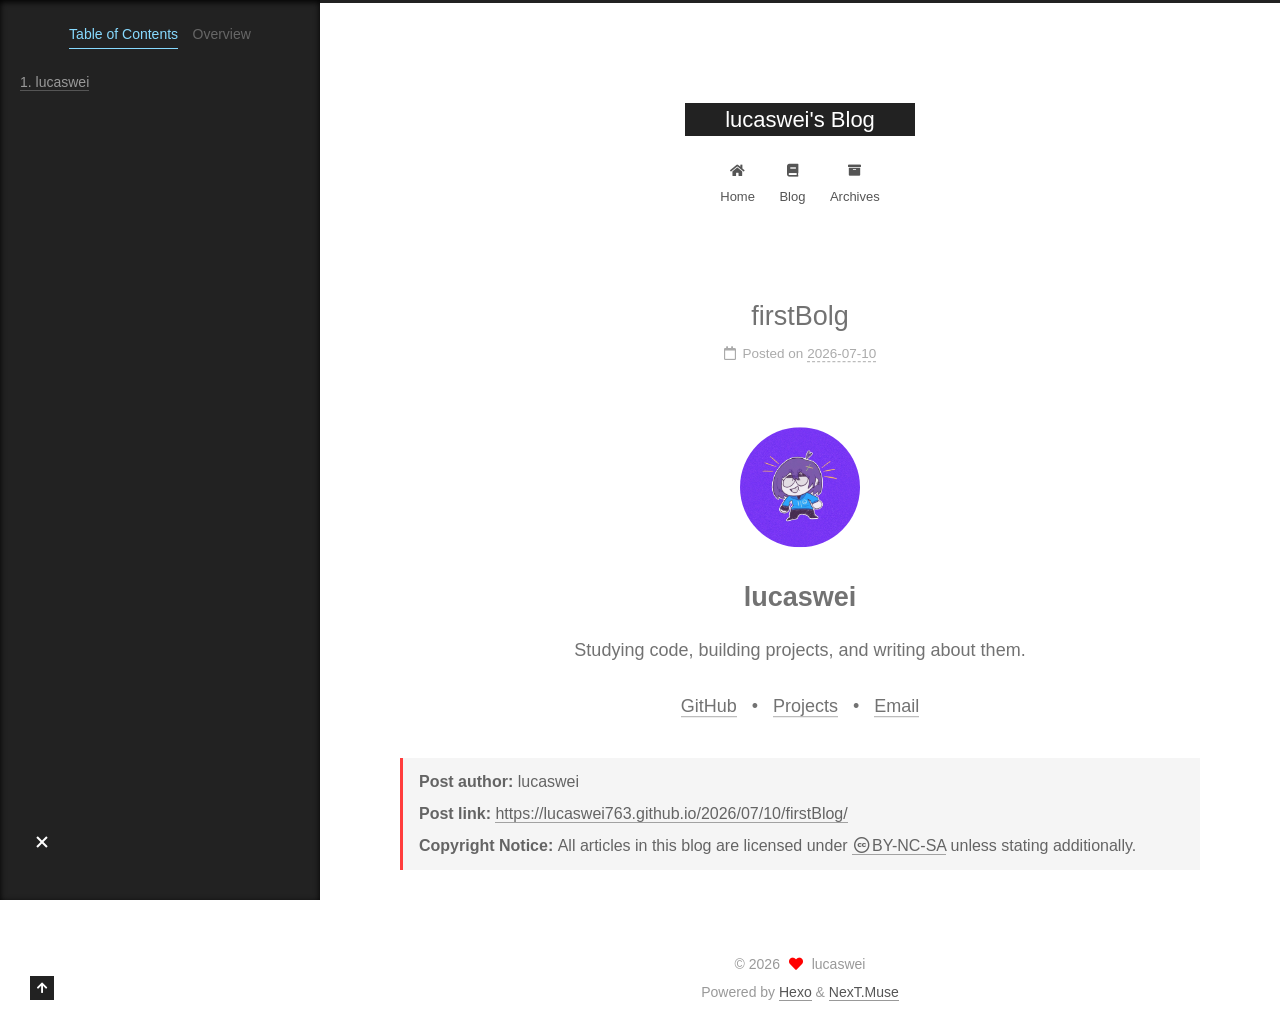
<file: 2026/07/10/firstBlog/index.html>
<!DOCTYPE html>
<html lang="en">
<head>
  <meta charset="UTF-8">
<meta name="viewport" content="width=device-width, initial-scale=1, maximum-scale=2">
<meta name="theme-color" content="#222">
<meta name="generator" content="Hexo 8.1.2">
  <link rel="apple-touch-icon" sizes="180x180" href="/images/apple-touch-icon-next.png">
  <link rel="icon" type="image/png" sizes="32x32" href="/images/favicon-32x32-next.png">
  <link rel="icon" type="image/png" sizes="16x16" href="/images/favicon-16x16-next.png">
  <link rel="mask-icon" href="/images/logo.svg" color="#222">

<link rel="stylesheet" href="/css/main.css">


<link rel="stylesheet" href="/lib/font-awesome/css/all.min.css">

<script id="hexo-configurations">
    var NexT = window.NexT || {};
    var CONFIG = {"hostname":"lucaswei763.github.io","root":"/","scheme":"Muse","version":"7.8.0","exturl":false,"sidebar":{"position":"left","display":"post","padding":18,"offset":12,"onmobile":false},"copycode":{"enable":false,"show_result":false,"style":null},"back2top":{"enable":true,"sidebar":false,"scrollpercent":false},"bookmark":{"enable":false,"color":"#222","save":"auto"},"fancybox":false,"mediumzoom":false,"lazyload":false,"pangu":false,"comments":{"style":"tabs","active":null,"storage":true,"lazyload":false,"nav":null},"algolia":{"hits":{"per_page":10},"labels":{"input_placeholder":"Search for Posts","hits_empty":"We didn't find any results for the search: ${query}","hits_stats":"${hits} results found in ${time} ms"}},"localsearch":{"enable":false,"trigger":"auto","top_n_per_article":1,"unescape":false,"preload":false},"motion":{"enable":true,"async":false,"transition":{"post_block":"fadeIn","post_header":"slideDownIn","post_body":"slideDownIn","coll_header":"slideLeftIn","sidebar":"slideUpIn"}}};
  </script>

  <meta name="description" content=".avatar-wrapper img {   width: 120px;   border-radius: 50%; }   lucaswei  Studying code, building projects, and writing about them.     GitHub &nbsp;&nbsp;•&nbsp;&nbsp;   Projects &nbsp;&nbsp;•">
<meta property="og:type" content="article">
<meta property="og:title" content="firstBolg">
<meta property="og:url" content="https://lucaswei763.github.io/2026/07/10/firstBlog/index.html">
<meta property="og:site_name" content="lucaswei&#39;s Blog">
<meta property="og:description" content=".avatar-wrapper img {   width: 120px;   border-radius: 50%; }   lucaswei  Studying code, building projects, and writing about them.     GitHub &nbsp;&nbsp;•&nbsp;&nbsp;   Projects &nbsp;&nbsp;•">
<meta property="og:locale" content="en_US">
<meta property="og:image" content="https://lucaswei763.github.io/2026/07/10/firstBlog/avatar.webp">
<meta property="article:published_time" content="2026-07-10T09:37:51.000Z">
<meta property="article:modified_time" content="2026-07-10T11:07:19.361Z">
<meta property="article:author" content="lucaswei">
<meta name="twitter:card" content="summary">
<meta name="twitter:image" content="https://lucaswei763.github.io/2026/07/10/firstBlog/avatar.webp">

<link rel="canonical" href="https://lucaswei763.github.io/2026/07/10/firstBlog/">


<script id="page-configurations">
  // https://hexo.io/docs/variables.html
  CONFIG.page = {
    sidebar: "",
    isHome : false,
    isPost : true,
    lang   : 'en'
  };
</script>

  <title>firstBolg | lucaswei's Blog</title>
  






  <noscript>
  <style>
  .use-motion .brand,
  .use-motion .menu-item,
  .sidebar-inner,
  .use-motion .post-block,
  .use-motion .pagination,
  .use-motion .comments,
  .use-motion .post-header,
  .use-motion .post-body,
  .use-motion .collection-header { opacity: initial; }

  .use-motion .site-title,
  .use-motion .site-subtitle {
    opacity: initial;
    top: initial;
  }

  .use-motion .logo-line-before i { left: initial; }
  .use-motion .logo-line-after i { right: initial; }
  </style>
</noscript>

</head>

<body itemscope itemtype="http://schema.org/WebPage">
  <div class="container use-motion">
    <div class="headband"></div>

    <header class="header" itemscope itemtype="http://schema.org/WPHeader">
      <div class="header-inner"><div class="site-brand-container">
  <div class="site-nav-toggle">
    <div class="toggle" aria-label="Toggle navigation bar">
      <span class="toggle-line toggle-line-first"></span>
      <span class="toggle-line toggle-line-middle"></span>
      <span class="toggle-line toggle-line-last"></span>
    </div>
  </div>

  <div class="site-meta">

    <a href="/" class="brand" rel="start">
      <span class="logo-line-before"><i></i></span>
      <h1 class="site-title">lucaswei's Blog</h1>
      <span class="logo-line-after"><i></i></span>
    </a>
  </div>

  <div class="site-nav-right">
    <div class="toggle popup-trigger">
    </div>
  </div>
</div>




<nav class="site-nav">
  <ul id="menu" class="main-menu menu">
        <li class="menu-item menu-item-home">

    <a href="/" rel="section"><i class="fa fa-home fa-fw"></i>Home</a>

  </li>
        <li class="menu-item menu-item-blog">

    <a href="/blog/" rel="section"><i class="fa fa-book fa-fw"></i>Blog</a>

  </li>
        <li class="menu-item menu-item-archives">

    <a href="/archives/" rel="section"><i class="fa fa-archive fa-fw"></i>Archives</a>

  </li>
  </ul>
</nav>




</div>
    </header>

    
  <div class="back-to-top">
    <i class="fa fa-arrow-up"></i>
    <span>0%</span>
  </div>


    <main class="main">
      <div class="main-inner">
        <div class="content-wrap">
          

          <div class="content post posts-expand">
            

    
  
  
  <article itemscope itemtype="http://schema.org/Article" class="post-block" lang="en">
    <link itemprop="mainEntityOfPage" href="https://lucaswei763.github.io/2026/07/10/firstBlog/">

    <span hidden itemprop="author" itemscope itemtype="http://schema.org/Person">
      <meta itemprop="image" content="/images/avatar.gif">
      <meta itemprop="name" content="lucaswei">
      <meta itemprop="description" content="">
    </span>

    <span hidden itemprop="publisher" itemscope itemtype="http://schema.org/Organization">
      <meta itemprop="name" content="lucaswei's Blog">
    </span>
      <header class="post-header">
        <h1 class="post-title" itemprop="name headline">
          firstBolg
        </h1>

        <div class="post-meta">
            <span class="post-meta-item">
              <span class="post-meta-item-icon">
                <i class="far fa-calendar"></i>
              </span>
              <span class="post-meta-item-text">Posted on</span>
              

              <time title="Created: 2026-07-10 17:37:51 / Modified: 19:07:19" itemprop="dateCreated datePublished" datetime="2026-07-10T17:37:51+08:00">2026-07-10</time>
            </span>

          

        </div>
      </header>

    
    
    
    <div class="post-body" itemprop="articleBody">

      
        <p align="center" class="avatar-wrapper">
  <img src="/2026/07/10/firstBlog/avatar.webp" class="" title="lucaswei Avatar">
</p>

<style>
.avatar-wrapper img {
  width: 120px;
  border-radius: 50%;
}
</style>

<h1 align="center">lucaswei</h1>

<p align="center">Studying code, building projects, and writing about them.</p>

<p align="center">
  <a href="https://github.com/lucaswei763" target="_blank">GitHub</a> &nbsp;&nbsp;•&nbsp;&nbsp;
  <a href="https://github.com/lucaswei763?tab=repositories" target="_blank">Projects</a> &nbsp;&nbsp;•&nbsp;&nbsp;
  <a href="mailto:me@lucaswei.xyz">Email</a>
</p>

    </div>

    
    
    
        

<div>
<ul class="post-copyright">
  <li class="post-copyright-author">
    <strong>Post author:  </strong>lucaswei
  </li>
  <li class="post-copyright-link">
    <strong>Post link: </strong>
    <a href="https://lucaswei763.github.io/2026/07/10/firstBlog/" title="firstBolg">https://lucaswei763.github.io/2026/07/10/firstBlog/</a>
  </li>
  <li class="post-copyright-license">
    <strong>Copyright Notice:  </strong>All articles in this blog are licensed under <a href="https://creativecommons.org/licenses/by-nc-sa/4.0/deed.zh" rel="noopener" target="_blank"><i class="fab fa-fw fa-creative-commons"></i>BY-NC-SA</a> unless stating additionally.
  </li>
</ul>
</div>


      <footer class="post-footer">

        


        
      </footer>
    
  </article>
  
  
  



          </div>
          

<script>
  window.addEventListener('tabs:register', () => {
    let { activeClass } = CONFIG.comments;
    if (CONFIG.comments.storage) {
      activeClass = localStorage.getItem('comments_active') || activeClass;
    }
    if (activeClass) {
      let activeTab = document.querySelector(`a[href="#comment-${activeClass}"]`);
      if (activeTab) {
        activeTab.click();
      }
    }
  });
  if (CONFIG.comments.storage) {
    window.addEventListener('tabs:click', event => {
      if (!event.target.matches('.tabs-comment .tab-content .tab-pane')) return;
      let commentClass = event.target.classList[1];
      localStorage.setItem('comments_active', commentClass);
    });
  }
</script>

        </div>
          
  
  <div class="toggle sidebar-toggle">
    <span class="toggle-line toggle-line-first"></span>
    <span class="toggle-line toggle-line-middle"></span>
    <span class="toggle-line toggle-line-last"></span>
  </div>

  <aside class="sidebar">
    <div class="sidebar-inner">

      <ul class="sidebar-nav motion-element">
        <li class="sidebar-nav-toc">
          Table of Contents
        </li>
        <li class="sidebar-nav-overview">
          Overview
        </li>
      </ul>

      <!--noindex-->
      <div class="post-toc-wrap sidebar-panel">
          <div class="post-toc motion-element"><ol class="nav"><li class="nav-item nav-level-1"><a class="nav-link"><span class="nav-number">1.</span> <span class="nav-text">lucaswei</span></a></li></ol></div>
      </div>
      <!--/noindex-->

      <div class="site-overview-wrap sidebar-panel">
        <div class="site-author motion-element" itemprop="author" itemscope itemtype="http://schema.org/Person">
  <p class="site-author-name" itemprop="name">lucaswei</p>
  <div class="site-description" itemprop="description"></div>
</div>
<div class="site-state-wrap motion-element">
  <nav class="site-state">
      <div class="site-state-item site-state-posts">
          <a href="/archives/">
        
          <span class="site-state-item-count">1</span>
          <span class="site-state-item-name">posts</span>
        </a>
      </div>
  </nav>
</div>
  <div class="cc-license motion-element" itemprop="license">
    <a href="https://creativecommons.org/licenses/by-nc-sa/4.0/deed.zh" class="cc-opacity" rel="noopener" target="_blank"><img src="/images/cc-by-nc-sa.svg" alt="Creative Commons"></a>
  </div>



      </div>

    </div>
  </aside>
  <div id="sidebar-dimmer"></div>


      </div>
    </main>

    <footer class="footer">
      <div class="footer-inner">
        

        

<div class="copyright">
  
  &copy; 
  <span itemprop="copyrightYear">2026</span>
  <span class="with-love">
    <i class="fa fa-heart"></i>
  </span>
  <span class="author" itemprop="copyrightHolder">lucaswei</span>
</div>
  <div class="powered-by">Powered by <a href="https://hexo.io/" class="theme-link" rel="noopener" target="_blank">Hexo</a> & <a href="https://muse.theme-next.org/" class="theme-link" rel="noopener" target="_blank">NexT.Muse</a>
  </div>

        








      </div>
    </footer>
  </div>

  
  <script src="/lib/anime.min.js"></script>
  <script src="/lib/velocity/velocity.min.js"></script>
  <script src="/lib/velocity/velocity.ui.min.js"></script>

<script src="/js/utils.js"></script>

<script src="/js/motion.js"></script>


<script src="/js/schemes/muse.js"></script>


<script src="/js/next-boot.js"></script>




  















  

  

</body>
</html>
</file>
<file: css/main.css>
:root {
  --body-bg-color: #fff;
  --content-bg-color: #fff;
  --card-bg-color: #f5f5f5;
  --text-color: #555;
  --blockquote-color: #666;
  --link-color: #555;
  --link-hover-color: #222;
  --brand-color: #fff;
  --brand-hover-color: #fff;
  --table-row-odd-bg-color: #f9f9f9;
  --table-row-hover-bg-color: #f5f5f5;
  --menu-item-bg-color: #f5f5f5;
  --btn-default-bg: #222;
  --btn-default-color: #fff;
  --btn-default-border-color: #222;
  --btn-default-hover-bg: #fff;
  --btn-default-hover-color: #222;
  --btn-default-hover-border-color: #222;
}
html {
  line-height: 1.15; /* 1 */
  -webkit-text-size-adjust: 100%; /* 2 */
}
body {
  margin: 0;
}
main {
  display: block;
}
h1 {
  font-size: 2em;
  margin: 0.67em 0;
}
hr {
  box-sizing: content-box; /* 1 */
  height: 0; /* 1 */
  overflow: visible; /* 2 */
}
pre {
  font-family: monospace, monospace; /* 1 */
  font-size: 1em; /* 2 */
}
a {
  background: transparent;
}
abbr[title] {
  border-bottom: none; /* 1 */
  text-decoration: underline; /* 2 */
  text-decoration: underline dotted; /* 2 */
}
b,
strong {
  font-weight: bolder;
}
code,
kbd,
samp {
  font-family: monospace, monospace; /* 1 */
  font-size: 1em; /* 2 */
}
small {
  font-size: 80%;
}
sub,
sup {
  font-size: 75%;
  line-height: 0;
  position: relative;
  vertical-align: baseline;
}
sub {
  bottom: -0.25em;
}
sup {
  top: -0.5em;
}
img {
  border-style: none;
}
button,
input,
optgroup,
select,
textarea {
  font-family: inherit; /* 1 */
  font-size: 100%; /* 1 */
  line-height: 1.15; /* 1 */
  margin: 0; /* 2 */
}
button,
input {
/* 1 */
  overflow: visible;
}
button,
select {
/* 1 */
  text-transform: none;
}
button,
[type='button'],
[type='reset'],
[type='submit'] {
  -webkit-appearance: button;
}
button::-moz-focus-inner,
[type='button']::-moz-focus-inner,
[type='reset']::-moz-focus-inner,
[type='submit']::-moz-focus-inner {
  border-style: none;
  padding: 0;
}
button:-moz-focusring,
[type='button']:-moz-focusring,
[type='reset']:-moz-focusring,
[type='submit']:-moz-focusring {
  outline: 1px dotted ButtonText;
}
fieldset {
  padding: 0.35em 0.75em 0.625em;
}
legend {
  box-sizing: border-box; /* 1 */
  color: inherit; /* 2 */
  display: table; /* 1 */
  max-width: 100%; /* 1 */
  padding: 0; /* 3 */
  white-space: normal; /* 1 */
}
progress {
  vertical-align: baseline;
}
textarea {
  overflow: auto;
}
[type='checkbox'],
[type='radio'] {
  box-sizing: border-box; /* 1 */
  padding: 0; /* 2 */
}
[type='number']::-webkit-inner-spin-button,
[type='number']::-webkit-outer-spin-button {
  height: auto;
}
[type='search'] {
  outline-offset: -2px; /* 2 */
  -webkit-appearance: textfield; /* 1 */
}
[type='search']::-webkit-search-decoration {
  -webkit-appearance: none;
}
::-webkit-file-upload-button {
  font: inherit; /* 2 */
  -webkit-appearance: button; /* 1 */
}
details {
  display: block;
}
summary {
  display: list-item;
}
template {
  display: none;
}
[hidden] {
  display: none;
}
::selection {
  background: #262a30;
  color: #eee;
}
html,
body {
  height: 100%;
}
body {
  background: var(--body-bg-color);
  color: var(--text-color);
  font-family: 'Lato', "PingFang SC", "Microsoft YaHei", sans-serif;
  font-size: 1em;
  line-height: 2;
}
@media (max-width: 991px) {
  body {
    padding-left: 0 !important;
    padding-right: 0 !important;
  }
}
h1,
h2,
h3,
h4,
h5,
h6 {
  font-family: 'Lato', "PingFang SC", "Microsoft YaHei", sans-serif;
  font-weight: bold;
  line-height: 1.5;
  margin: 20px 0 15px;
}
h1 {
  font-size: 1.5em;
}
h2 {
  font-size: 1.375em;
}
h3 {
  font-size: 1.25em;
}
h4 {
  font-size: 1.125em;
}
h5 {
  font-size: 1em;
}
h6 {
  font-size: 0.875em;
}
p {
  margin: 0 0 20px 0;
}
a,
span.exturl {
  border-bottom: 1px solid #999;
  color: var(--link-color);
  outline: 0;
  text-decoration: none;
  overflow-wrap: break-word;
  word-wrap: break-word;
  cursor: pointer;
}
a:hover,
span.exturl:hover {
  border-bottom-color: var(--link-hover-color);
  color: var(--link-hover-color);
}
iframe,
img,
video {
  display: block;
  margin-left: auto;
  margin-right: auto;
  max-width: 100%;
}
hr {
  background-image: repeating-linear-gradient(-45deg, #ddd, #ddd 4px, transparent 4px, transparent 8px);
  border: 0;
  height: 3px;
  margin: 40px 0;
}
blockquote {
  border-left: 4px solid #ddd;
  color: var(--blockquote-color);
  margin: 0;
  padding: 0 15px;
}
blockquote cite::before {
  content: '-';
  padding: 0 5px;
}
dt {
  font-weight: bold;
}
dd {
  margin: 0;
  padding: 0;
}
kbd {
  background-color: #f5f5f5;
  background-image: linear-gradient(#eee, #fff, #eee);
  border: 1px solid #ccc;
  border-radius: 0.2em;
  box-shadow: 0.1em 0.1em 0.2em rgba(0,0,0,0.1);
  color: #555;
  font-family: inherit;
  padding: 0.1em 0.3em;
  white-space: nowrap;
}
.table-container {
  overflow: auto;
}
table {
  border-collapse: collapse;
  border-spacing: 0;
  font-size: 0.875em;
  margin: 0 0 20px 0;
  width: 100%;
}
tbody tr:nth-of-type(odd) {
  background: var(--table-row-odd-bg-color);
}
tbody tr:hover {
  background: var(--table-row-hover-bg-color);
}
caption,
th,
td {
  font-weight: normal;
  padding: 8px;
  vertical-align: middle;
}
th,
td {
  border: 1px solid #ddd;
  border-bottom: 3px solid #ddd;
}
th {
  font-weight: 700;
  padding-bottom: 10px;
}
td {
  border-bottom-width: 1px;
}
.btn {
  background: var(--btn-default-bg);
  border: 2px solid var(--btn-default-border-color);
  border-radius: 0;
  color: var(--btn-default-color);
  display: inline-block;
  font-size: 0.875em;
  line-height: 2;
  padding: 0 20px;
  text-decoration: none;
  transition-property: background-color;
  transition-delay: 0s;
  transition-duration: 0.2s;
  transition-timing-function: ease-in-out;
}
.btn:hover {
  background: var(--btn-default-hover-bg);
  border-color: var(--btn-default-hover-border-color);
  color: var(--btn-default-hover-color);
}
.btn + .btn {
  margin: 0 0 8px 8px;
}
.btn .fa-fw {
  text-align: left;
  width: 1.285714285714286em;
}
.toggle {
  line-height: 0;
}
.toggle .toggle-line {
  background: #fff;
  display: inline-block;
  height: 2px;
  left: 0;
  position: relative;
  top: 0;
  transition: all 0.4s;
  vertical-align: top;
  width: 100%;
}
.toggle .toggle-line:not(:first-child) {
  margin-top: 3px;
}
.toggle.toggle-arrow .toggle-line-first {
  left: 50%;
  top: 2px;
  transform: rotate(45deg);
  width: 50%;
}
.toggle.toggle-arrow .toggle-line-middle {
  left: 2px;
  width: 90%;
}
.toggle.toggle-arrow .toggle-line-last {
  left: 50%;
  top: -2px;
  transform: rotate(-45deg);
  width: 50%;
}
.toggle.toggle-close .toggle-line-first {
  transform: rotate(-45deg);
  top: 5px;
}
.toggle.toggle-close .toggle-line-middle {
  opacity: 0;
}
.toggle.toggle-close .toggle-line-last {
  transform: rotate(45deg);
  top: -5px;
}
.highlight,
pre {
  background: #f7f7f7;
  color: #4d4d4c;
  line-height: 1.6;
  margin: 0 auto 20px;
}
pre,
code {
  font-family: consolas, Menlo, monospace, "PingFang SC", "Microsoft YaHei";
}
code {
  background: #eee;
  border-radius: 3px;
  color: #555;
  padding: 2px 4px;
  overflow-wrap: break-word;
  word-wrap: break-word;
}
.highlight *::selection {
  background: #d6d6d6;
}
.highlight pre {
  border: 0;
  margin: 0;
  padding: 10px 0;
}
.highlight table {
  border: 0;
  margin: 0;
  width: auto;
}
.highlight td {
  border: 0;
  padding: 0;
}
.highlight figcaption {
  background: #eff2f3;
  color: #4d4d4c;
  display: flex;
  font-size: 0.875em;
  justify-content: space-between;
  line-height: 1.2;
  padding: 0.5em;
}
.highlight figcaption a {
  color: #4d4d4c;
}
.highlight figcaption a:hover {
  border-bottom-color: #4d4d4c;
}
.highlight .gutter {
  -moz-user-select: none;
  -ms-user-select: none;
  -webkit-user-select: none;
  user-select: none;
}
.highlight .gutter pre {
  background: #eff2f3;
  color: #869194;
  padding-left: 10px;
  padding-right: 10px;
  text-align: right;
}
.highlight .code pre {
  background: #f7f7f7;
  padding-left: 10px;
  width: 100%;
}
.gist table {
  width: auto;
}
.gist table td {
  border: 0;
}
pre {
  overflow: auto;
  padding: 10px;
}
pre code {
  background: none;
  color: #4d4d4c;
  font-size: 0.875em;
  padding: 0;
  text-shadow: none;
}
pre .deletion {
  background: #fdd;
}
pre .addition {
  background: #dfd;
}
pre .meta {
  color: #eab700;
  -moz-user-select: none;
  -ms-user-select: none;
  -webkit-user-select: none;
  user-select: none;
}
pre .comment {
  color: #8e908c;
}
pre .variable,
pre .attribute,
pre .tag,
pre .name,
pre .regexp,
pre .ruby .constant,
pre .xml .tag .title,
pre .xml .pi,
pre .xml .doctype,
pre .html .doctype,
pre .css .id,
pre .css .class,
pre .css .pseudo {
  color: #c82829;
}
pre .number,
pre .preprocessor,
pre .built_in,
pre .builtin-name,
pre .literal,
pre .params,
pre .constant,
pre .command {
  color: #f5871f;
}
pre .ruby .class .title,
pre .css .rules .attribute,
pre .string,
pre .symbol,
pre .value,
pre .inheritance,
pre .header,
pre .ruby .symbol,
pre .xml .cdata,
pre .special,
pre .formula {
  color: #718c00;
}
pre .title,
pre .css .hexcolor {
  color: #3e999f;
}
pre .function,
pre .python .decorator,
pre .python .title,
pre .ruby .function .title,
pre .ruby .title .keyword,
pre .perl .sub,
pre .javascript .title,
pre .coffeescript .title {
  color: #4271ae;
}
pre .keyword,
pre .javascript .function {
  color: #8959a8;
}
.blockquote-center {
  border-left: none;
  margin: 40px 0;
  padding: 0;
  position: relative;
  text-align: center;
}
.blockquote-center .fa {
  display: block;
  opacity: 0.6;
  position: absolute;
  width: 100%;
}
.blockquote-center .fa-quote-left {
  border-top: 1px solid #ccc;
  text-align: left;
  top: -20px;
}
.blockquote-center .fa-quote-right {
  border-bottom: 1px solid #ccc;
  text-align: right;
  bottom: -20px;
}
.blockquote-center p,
.blockquote-center div {
  text-align: center;
}
.post-body .group-picture img {
  margin: 0 auto;
  padding: 0 3px;
}
.group-picture-row {
  margin-bottom: 6px;
  overflow: hidden;
}
.group-picture-column {
  float: left;
  margin-bottom: 10px;
}
.post-body .label {
  color: #555;
  display: inline;
  padding: 0 2px;
}
.post-body .label.default {
  background: #f0f0f0;
}
.post-body .label.primary {
  background: #efe6f7;
}
.post-body .label.info {
  background: #e5f2f8;
}
.post-body .label.success {
  background: #e7f4e9;
}
.post-body .label.warning {
  background: #fcf6e1;
}
.post-body .label.danger {
  background: #fae8eb;
}
.post-body .tabs {
  margin-bottom: 20px;
}
.post-body .tabs,
.tabs-comment {
  display: block;
  padding-top: 10px;
  position: relative;
}
.post-body .tabs ul.nav-tabs,
.tabs-comment ul.nav-tabs {
  display: flex;
  flex-wrap: wrap;
  margin: 0;
  margin-bottom: -1px;
  padding: 0;
}
@media (max-width: 413px) {
  .post-body .tabs ul.nav-tabs,
  .tabs-comment ul.nav-tabs {
    display: block;
    margin-bottom: 5px;
  }
}
.post-body .tabs ul.nav-tabs li.tab,
.tabs-comment ul.nav-tabs li.tab {
  border-bottom: 1px solid #ddd;
  border-left: 1px solid transparent;
  border-right: 1px solid transparent;
  border-top: 3px solid transparent;
  flex-grow: 1;
  list-style-type: none;
  border-radius: 0 0 0 0;
}
@media (max-width: 413px) {
  .post-body .tabs ul.nav-tabs li.tab,
  .tabs-comment ul.nav-tabs li.tab {
    border-bottom: 1px solid transparent;
    border-left: 3px solid transparent;
    border-right: 1px solid transparent;
    border-top: 1px solid transparent;
  }
}
@media (max-width: 413px) {
  .post-body .tabs ul.nav-tabs li.tab,
  .tabs-comment ul.nav-tabs li.tab {
    border-radius: 0;
  }
}
.post-body .tabs ul.nav-tabs li.tab a,
.tabs-comment ul.nav-tabs li.tab a {
  border-bottom: initial;
  display: block;
  line-height: 1.8;
  outline: 0;
  padding: 0.25em 0.75em;
  text-align: center;
  transition-delay: 0s;
  transition-duration: 0.2s;
  transition-timing-function: ease-out;
}
.post-body .tabs ul.nav-tabs li.tab a i,
.tabs-comment ul.nav-tabs li.tab a i {
  width: 1.285714285714286em;
}
.post-body .tabs ul.nav-tabs li.tab.active,
.tabs-comment ul.nav-tabs li.tab.active {
  border-bottom: 1px solid transparent;
  border-left: 1px solid #ddd;
  border-right: 1px solid #ddd;
  border-top: 3px solid #fc6423;
}
@media (max-width: 413px) {
  .post-body .tabs ul.nav-tabs li.tab.active,
  .tabs-comment ul.nav-tabs li.tab.active {
    border-bottom: 1px solid #ddd;
    border-left: 3px solid #fc6423;
    border-right: 1px solid #ddd;
    border-top: 1px solid #ddd;
  }
}
.post-body .tabs ul.nav-tabs li.tab.active a,
.tabs-comment ul.nav-tabs li.tab.active a {
  color: var(--link-color);
  cursor: default;
}
.post-body .tabs .tab-content .tab-pane,
.tabs-comment .tab-content .tab-pane {
  border: 1px solid #ddd;
  border-top: 0;
  padding: 20px 20px 0 20px;
  border-radius: 0;
}
.post-body .tabs .tab-content .tab-pane:not(.active),
.tabs-comment .tab-content .tab-pane:not(.active) {
  display: none;
}
.post-body .tabs .tab-content .tab-pane.active,
.tabs-comment .tab-content .tab-pane.active {
  display: block;
}
.post-body .tabs .tab-content .tab-pane.active:nth-of-type(1),
.tabs-comment .tab-content .tab-pane.active:nth-of-type(1) {
  border-radius: 0 0 0 0;
}
@media (max-width: 413px) {
  .post-body .tabs .tab-content .tab-pane.active:nth-of-type(1),
  .tabs-comment .tab-content .tab-pane.active:nth-of-type(1) {
    border-radius: 0;
  }
}
.post-body .note {
  border-radius: 3px;
  margin-bottom: 20px;
  padding: 1em;
  position: relative;
  border: 1px solid #eee;
  border-left-width: 5px;
}
.post-body .note h2,
.post-body .note h3,
.post-body .note h4,
.post-body .note h5,
.post-body .note h6 {
  margin-top: 0;
  border-bottom: initial;
  margin-bottom: 0;
  padding-top: 0;
}
.post-body .note p:first-child,
.post-body .note ul:first-child,
.post-body .note ol:first-child,
.post-body .note table:first-child,
.post-body .note pre:first-child,
.post-body .note blockquote:first-child,
.post-body .note img:first-child {
  margin-top: 0;
}
.post-body .note p:last-child,
.post-body .note ul:last-child,
.post-body .note ol:last-child,
.post-body .note table:last-child,
.post-body .note pre:last-child,
.post-body .note blockquote:last-child,
.post-body .note img:last-child {
  margin-bottom: 0;
}
.post-body .note.default {
  border-left-color: #777;
}
.post-body .note.default h2,
.post-body .note.default h3,
.post-body .note.default h4,
.post-body .note.default h5,
.post-body .note.default h6 {
  color: #777;
}
.post-body .note.primary {
  border-left-color: #6f42c1;
}
.post-body .note.primary h2,
.post-body .note.primary h3,
.post-body .note.primary h4,
.post-body .note.primary h5,
.post-body .note.primary h6 {
  color: #6f42c1;
}
.post-body .note.info {
  border-left-color: #428bca;
}
.post-body .note.info h2,
.post-body .note.info h3,
.post-body .note.info h4,
.post-body .note.info h5,
.post-body .note.info h6 {
  color: #428bca;
}
.post-body .note.success {
  border-left-color: #5cb85c;
}
.post-body .note.success h2,
.post-body .note.success h3,
.post-body .note.success h4,
.post-body .note.success h5,
.post-body .note.success h6 {
  color: #5cb85c;
}
.post-body .note.warning {
  border-left-color: #f0ad4e;
}
.post-body .note.warning h2,
.post-body .note.warning h3,
.post-body .note.warning h4,
.post-body .note.warning h5,
.post-body .note.warning h6 {
  color: #f0ad4e;
}
.post-body .note.danger {
  border-left-color: #d9534f;
}
.post-body .note.danger h2,
.post-body .note.danger h3,
.post-body .note.danger h4,
.post-body .note.danger h5,
.post-body .note.danger h6 {
  color: #d9534f;
}
.pagination .prev,
.pagination .next,
.pagination .page-number,
.pagination .space {
  display: inline-block;
  margin: 0 10px;
  padding: 0 11px;
  position: relative;
  top: -1px;
}
@media (max-width: 767px) {
  .pagination .prev,
  .pagination .next,
  .pagination .page-number,
  .pagination .space {
    margin: 0 5px;
  }
}
.pagination {
  border-top: 1px solid #eee;
  margin: 120px 0 0;
  text-align: center;
}
.pagination .prev,
.pagination .next,
.pagination .page-number {
  border-bottom: 0;
  border-top: 1px solid #eee;
  transition-property: border-color;
  transition-delay: 0s;
  transition-duration: 0.2s;
  transition-timing-function: ease-in-out;
}
.pagination .prev:hover,
.pagination .next:hover,
.pagination .page-number:hover {
  border-top-color: #222;
}
.pagination .space {
  margin: 0;
  padding: 0;
}
.pagination .prev {
  margin-left: 0;
}
.pagination .next {
  margin-right: 0;
}
.pagination .page-number.current {
  background: #ccc;
  border-top-color: #ccc;
  color: #fff;
}
@media (max-width: 767px) {
  .pagination {
    border-top: none;
  }
  .pagination .prev,
  .pagination .next,
  .pagination .page-number {
    border-bottom: 1px solid #eee;
    border-top: 0;
    margin-bottom: 10px;
    padding: 0 10px;
  }
  .pagination .prev:hover,
  .pagination .next:hover,
  .pagination .page-number:hover {
    border-bottom-color: #222;
  }
}
.comments {
  margin-top: 60px;
  overflow: hidden;
}
.comment-button-group {
  display: flex;
  flex-wrap: wrap-reverse;
  justify-content: center;
  margin: 1em 0;
}
.comment-button-group .comment-button {
  margin: 0.1em 0.2em;
}
.comment-button-group .comment-button.active {
  background: var(--btn-default-hover-bg);
  border-color: var(--btn-default-hover-border-color);
  color: var(--btn-default-hover-color);
}
.comment-position {
  display: none;
}
.comment-position.active {
  display: block;
}
.tabs-comment {
  background: var(--content-bg-color);
  margin-top: 4em;
  padding-top: 0;
}
.tabs-comment .comments {
  border: 0;
  box-shadow: none;
  margin-top: 0;
  padding-top: 0;
}
.container {
  min-height: 100%;
  position: relative;
}
.main-inner {
  margin: 0 auto;
  width: 700px;
}
@media (min-width: 1200px) {
  .main-inner {
    width: 800px;
  }
}
@media (min-width: 1600px) {
  .main-inner {
    width: 900px;
  }
}
@media (max-width: 767px) {
  .content-wrap {
    padding: 0 20px;
  }
}
.header {
  background: transparent;
}
.header-inner {
  margin: 0 auto;
  width: 700px;
}
@media (min-width: 1200px) {
  .header-inner {
    width: 800px;
  }
}
@media (min-width: 1600px) {
  .header-inner {
    width: 900px;
  }
}
.site-brand-container {
  display: flex;
  flex-shrink: 0;
  padding: 0 10px;
}
.headband {
  background: #222;
  height: 3px;
}
.site-meta {
  flex-grow: 1;
  text-align: center;
}
@media (max-width: 767px) {
  .site-meta {
    text-align: center;
  }
}
.brand {
  border-bottom: none;
  color: var(--brand-color);
  display: inline-block;
  line-height: 1.375em;
  padding: 0 40px;
  position: relative;
}
.brand:hover {
  color: var(--brand-hover-color);
}
.site-title {
  font-family: 'Lato', "PingFang SC", "Microsoft YaHei", sans-serif;
  font-size: 1.375em;
  font-weight: normal;
  margin: 0;
}
.site-subtitle {
  color: #999;
  font-size: 0.8125em;
  margin: 10px 0;
}
.use-motion .brand {
  opacity: 0;
}
.use-motion .site-title,
.use-motion .site-subtitle,
.use-motion .custom-logo-image {
  opacity: 0;
  position: relative;
  top: -10px;
}
.site-nav-toggle,
.site-nav-right {
  display: none;
}
@media (max-width: 767px) {
  .site-nav-toggle,
  .site-nav-right {
    display: flex;
    flex-direction: column;
    justify-content: center;
  }
}
.site-nav-toggle .toggle,
.site-nav-right .toggle {
  color: var(--text-color);
  padding: 10px;
  width: 22px;
}
.site-nav-toggle .toggle .toggle-line,
.site-nav-right .toggle .toggle-line {
  background: var(--text-color);
  border-radius: 1px;
}
.site-nav {
  display: block;
}
@media (max-width: 767px) {
  .site-nav {
    clear: both;
    display: none;
  }
}
.site-nav.site-nav-on {
  display: block;
}
.menu {
  margin-top: 20px;
  padding-left: 0;
  text-align: center;
}
.menu-item {
  display: inline-block;
  list-style: none;
  margin: 0 10px;
}
@media (max-width: 767px) {
  .menu-item {
    display: block;
    margin-top: 10px;
  }
  .menu-item.menu-item-search {
    display: none;
  }
}
.menu-item a,
.menu-item span.exturl {
  border-bottom: 0;
  display: block;
  font-size: 0.8125em;
  transition-property: border-color;
  transition-delay: 0s;
  transition-duration: 0.2s;
  transition-timing-function: ease-in-out;
}
@media (hover: none) {
  .menu-item a:hover,
  .menu-item span.exturl:hover {
    border-bottom-color: transparent !important;
  }
}
.menu-item .fa,
.menu-item .fab,
.menu-item .far,
.menu-item .fas {
  margin-right: 8px;
}
.menu-item .badge {
  display: inline-block;
  font-weight: bold;
  line-height: 1;
  margin-left: 0.35em;
  margin-top: 0.35em;
  text-align: center;
  white-space: nowrap;
}
@media (max-width: 767px) {
  .menu-item .badge {
    float: right;
    margin-left: 0;
  }
}
.menu-item-active a,
.menu .menu-item a:hover,
.menu .menu-item span.exturl:hover {
  background: var(--menu-item-bg-color);
}
.use-motion .menu-item {
  opacity: 0;
}
.sidebar {
  background: #222;
  bottom: 0;
  box-shadow: inset 0 2px 6px #000;
  position: fixed;
  top: 0;
}
@media (max-width: 991px) {
  .sidebar {
    display: none;
  }
}
.sidebar-inner {
  color: #999;
  padding: 18px 10px;
  text-align: center;
}
.cc-license {
  margin-top: 10px;
  text-align: center;
}
.cc-license .cc-opacity {
  border-bottom: none;
  opacity: 0.7;
}
.cc-license .cc-opacity:hover {
  opacity: 0.9;
}
.cc-license img {
  display: inline-block;
}
.site-author-image {
  border: 2px solid #333;
  display: block;
  margin: 0 auto;
  max-width: 96px;
  padding: 2px;
}
.site-author-name {
  color: #f5f5f5;
  font-weight: normal;
  margin: 5px 0 0;
  text-align: center;
}
.site-description {
  color: #999;
  font-size: 1em;
  margin-top: 5px;
  text-align: center;
}
.links-of-author {
  margin-top: 15px;
}
.links-of-author a,
.links-of-author span.exturl {
  border-bottom-color: #555;
  display: inline-block;
  font-size: 0.8125em;
  margin-bottom: 10px;
  margin-right: 10px;
  vertical-align: middle;
}
.links-of-author a::before,
.links-of-author span.exturl::before {
  background: #34ff7c;
  border-radius: 50%;
  content: ' ';
  display: inline-block;
  height: 4px;
  margin-right: 3px;
  vertical-align: middle;
  width: 4px;
}
.sidebar-button {
  margin-top: 15px;
}
.sidebar-button a {
  border: 1px solid #fc6423;
  border-radius: 4px;
  color: #fc6423;
  display: inline-block;
  padding: 0 15px;
}
.sidebar-button a .fa,
.sidebar-button a .fab,
.sidebar-button a .far,
.sidebar-button a .fas {
  margin-right: 5px;
}
.sidebar-button a:hover {
  background: #fc6423;
  border: 1px solid #fc6423;
  color: #fff;
}
.sidebar-button a:hover .fa,
.sidebar-button a:hover .fab,
.sidebar-button a:hover .far,
.sidebar-button a:hover .fas {
  color: #fff;
}
.links-of-blogroll {
  font-size: 0.8125em;
  margin-top: 10px;
}
.links-of-blogroll-title {
  font-size: 0.875em;
  font-weight: 600;
  margin-top: 0;
}
.links-of-blogroll-list {
  list-style: none;
  margin: 0;
  padding: 0;
}
#sidebar-dimmer {
  display: none;
}
@media (max-width: 767px) {
  #sidebar-dimmer {
    background: #000;
    display: block;
    height: 100%;
    left: 100%;
    opacity: 0;
    position: fixed;
    top: 0;
    width: 100%;
    z-index: 1100;
  }
  .sidebar-active + #sidebar-dimmer {
    opacity: 0.7;
    transform: translateX(-100%);
    transition: opacity 0.5s;
  }
}
.sidebar-nav {
  margin: 0;
  padding-bottom: 20px;
  padding-left: 0;
}
.sidebar-nav li {
  border-bottom: 1px solid transparent;
  color: #666;
  cursor: pointer;
  display: inline-block;
  font-size: 0.875em;
}
.sidebar-nav li.sidebar-nav-overview {
  margin-left: 10px;
}
.sidebar-nav li:hover {
  color: #f5f5f5;
}
.sidebar-nav .sidebar-nav-active {
  border-bottom-color: #87daff;
  color: #87daff;
}
.sidebar-nav .sidebar-nav-active:hover {
  color: #87daff;
}
.sidebar-panel {
  display: none;
  overflow-x: hidden;
  overflow-y: auto;
}
.sidebar-panel-active {
  display: block;
}
.sidebar-toggle {
  background: #222;
  bottom: 45px;
  cursor: pointer;
  height: 14px;
  left: 30px;
  padding: 5px;
  position: fixed;
  width: 14px;
  z-index: 1300;
}
@media (max-width: 991px) {
  .sidebar-toggle {
    left: 20px;
    opacity: 0.8;
    display: none;
  }
}
.sidebar-toggle:hover .toggle-line {
  background: #87daff;
}
.post-toc {
  font-size: 0.875em;
}
.post-toc ol {
  list-style: none;
  margin: 0;
  padding: 0 2px 5px 10px;
  text-align: left;
}
.post-toc ol > ol {
  padding-left: 0;
}
.post-toc ol a {
  transition-property: all;
  transition-delay: 0s;
  transition-duration: 0.2s;
  transition-timing-function: ease-in-out;
}
.post-toc .nav-item {
  line-height: 1.8;
  overflow: hidden;
  text-overflow: ellipsis;
  white-space: nowrap;
}
.post-toc .nav .nav-child {
  display: none;
}
.post-toc .nav .active > .nav-child {
  display: block;
}
.post-toc .nav .active-current > .nav-child {
  display: block;
}
.post-toc .nav .active-current > .nav-child > .nav-item {
  display: block;
}
.post-toc .nav .active > a {
  border-bottom-color: #87daff;
  color: #87daff;
}
.post-toc .nav .active-current > a {
  color: #87daff;
}
.post-toc .nav .active-current > a:hover {
  color: #87daff;
}
.site-state {
  display: flex;
  justify-content: center;
  line-height: 1.4;
  margin-top: 10px;
  overflow: hidden;
  text-align: center;
  white-space: nowrap;
}
.site-state-item {
  padding: 0 15px;
}
.site-state-item:not(:first-child) {
  border-left: 1px solid #333;
}
.site-state-item a {
  border-bottom: none;
}
.site-state-item-count {
  display: block;
  font-size: 1.25em;
  font-weight: 600;
  text-align: center;
}
.site-state-item-name {
  color: inherit;
  font-size: 0.875em;
}
.footer {
  color: #999;
  font-size: 0.875em;
  padding: 20px 0;
}
.footer.footer-fixed {
  bottom: 0;
  left: 0;
  position: absolute;
  right: 0;
}
.footer-inner {
  box-sizing: border-box;
  margin: 0 auto;
  text-align: center;
  width: 700px;
}
@media (min-width: 1200px) {
  .footer-inner {
    width: 800px;
  }
}
@media (min-width: 1600px) {
  .footer-inner {
    width: 900px;
  }
}
.languages {
  display: inline-block;
  font-size: 1.125em;
  position: relative;
}
.languages .lang-select-label span {
  margin: 0 0.5em;
}
.languages .lang-select {
  height: 100%;
  left: 0;
  opacity: 0;
  position: absolute;
  top: 0;
  width: 100%;
}
.with-love {
  color: #ff0000;
  display: inline-block;
  margin: 0 5px;
}
.powered-by,
.theme-info {
  display: inline-block;
}
@-moz-keyframes iconAnimate {
  0%, 100% {
    transform: scale(1);
  }
  10%, 30% {
    transform: scale(0.9);
  }
  20%, 40%, 60%, 80% {
    transform: scale(1.1);
  }
  50%, 70% {
    transform: scale(1.1);
  }
}
@-webkit-keyframes iconAnimate {
  0%, 100% {
    transform: scale(1);
  }
  10%, 30% {
    transform: scale(0.9);
  }
  20%, 40%, 60%, 80% {
    transform: scale(1.1);
  }
  50%, 70% {
    transform: scale(1.1);
  }
}
@-o-keyframes iconAnimate {
  0%, 100% {
    transform: scale(1);
  }
  10%, 30% {
    transform: scale(0.9);
  }
  20%, 40%, 60%, 80% {
    transform: scale(1.1);
  }
  50%, 70% {
    transform: scale(1.1);
  }
}
@keyframes iconAnimate {
  0%, 100% {
    transform: scale(1);
  }
  10%, 30% {
    transform: scale(0.9);
  }
  20%, 40%, 60%, 80% {
    transform: scale(1.1);
  }
  50%, 70% {
    transform: scale(1.1);
  }
}
.back-to-top {
  font-size: 12px;
  text-align: center;
  transition-delay: 0s;
  transition-duration: 0.2s;
  transition-timing-function: ease-in-out;
}
.back-to-top {
  background: #222;
  bottom: -100px;
  box-sizing: border-box;
  color: #fff;
  cursor: pointer;
  left: 30px;
  opacity: 1;
  padding: 0 6px;
  position: fixed;
  transition-property: bottom;
  z-index: 1300;
  width: 24px;
}
.back-to-top span {
  display: none;
}
.back-to-top:hover {
  color: #87daff;
}
.back-to-top.back-to-top-on {
  bottom: 19px;
}
@media (max-width: 991px) {
  .back-to-top {
    left: 20px;
    opacity: 0.8;
  }
}
.post-body {
  font-family: 'Lato', "PingFang SC", "Microsoft YaHei", sans-serif;
  overflow-wrap: break-word;
  word-wrap: break-word;
}
@media (min-width: 1200px) {
  .post-body {
    font-size: 1.125em;
  }
}
.post-body .exturl .fa {
  font-size: 0.875em;
  margin-left: 4px;
}
.post-body .image-caption,
.post-body .figure .caption {
  color: #999;
  font-size: 0.875em;
  font-weight: bold;
  line-height: 1;
  margin: -20px auto 15px;
  text-align: center;
}
.post-sticky-flag {
  display: inline-block;
  transform: rotate(30deg);
}
.post-button {
  margin-top: 40px;
  text-align: center;
}
.use-motion .post-block,
.use-motion .pagination,
.use-motion .comments {
  opacity: 0;
}
.use-motion .post-header {
  opacity: 0;
}
.use-motion .post-body {
  opacity: 0;
}
.use-motion .collection-header {
  opacity: 0;
}
.posts-collapse {
  margin-left: 35px;
  position: relative;
}
@media (max-width: 767px) {
  .posts-collapse {
    margin-left: 0px;
    margin-right: 0px;
  }
}
.posts-collapse .collection-title {
  font-size: 1.125em;
  position: relative;
}
.posts-collapse .collection-title::before {
  background: #999;
  border: 1px solid #fff;
  border-radius: 50%;
  content: ' ';
  height: 10px;
  left: 0;
  margin-left: -6px;
  margin-top: -4px;
  position: absolute;
  top: 50%;
  width: 10px;
}
.posts-collapse .collection-year {
  font-size: 1.5em;
  font-weight: bold;
  margin: 60px 0;
  position: relative;
}
.posts-collapse .collection-year::before {
  background: #bbb;
  border-radius: 50%;
  content: ' ';
  height: 8px;
  left: 0;
  margin-left: -4px;
  margin-top: -4px;
  position: absolute;
  top: 50%;
  width: 8px;
}
.posts-collapse .collection-header {
  display: block;
  margin: 0 0 0 20px;
}
.posts-collapse .collection-header small {
  color: #bbb;
  margin-left: 5px;
}
.posts-collapse .post-header {
  border-bottom: 1px dashed #ccc;
  margin: 30px 0;
  padding-left: 15px;
  position: relative;
  transition-property: border;
  transition-delay: 0s;
  transition-duration: 0.2s;
  transition-timing-function: ease-in-out;
}
.posts-collapse .post-header::before {
  background: #bbb;
  border: 1px solid #fff;
  border-radius: 50%;
  content: ' ';
  height: 6px;
  left: 0;
  margin-left: -4px;
  position: absolute;
  top: 0.75em;
  transition-property: background;
  width: 6px;
  transition-delay: 0s;
  transition-duration: 0.2s;
  transition-timing-function: ease-in-out;
}
.posts-collapse .post-header:hover {
  border-bottom-color: #666;
}
.posts-collapse .post-header:hover::before {
  background: #222;
}
.posts-collapse .post-meta {
  display: inline;
  font-size: 0.75em;
  margin-right: 10px;
}
.posts-collapse .post-title {
  display: inline;
}
.posts-collapse .post-title a,
.posts-collapse .post-title span.exturl {
  border-bottom: none;
  color: var(--link-color);
}
.posts-collapse .post-title .fa-external-link-alt {
  font-size: 0.875em;
  margin-left: 5px;
}
.posts-collapse::before {
  background: #f5f5f5;
  content: ' ';
  height: 100%;
  left: 0;
  margin-left: -2px;
  position: absolute;
  top: 1.25em;
  width: 4px;
}
.post-eof {
  background: #ccc;
  height: 1px;
  margin: 80px auto 60px;
  text-align: center;
  width: 8%;
}
.post-block:last-of-type .post-eof {
  display: none;
}
.content {
  padding-top: 40px;
}
@media (min-width: 992px) {
  .post-body {
    text-align: justify;
  }
}
@media (max-width: 991px) {
  .post-body {
    text-align: justify;
  }
}
.post-body h1,
.post-body h2,
.post-body h3,
.post-body h4,
.post-body h5,
.post-body h6 {
  padding-top: 10px;
}
.post-body h1 .header-anchor,
.post-body h2 .header-anchor,
.post-body h3 .header-anchor,
.post-body h4 .header-anchor,
.post-body h5 .header-anchor,
.post-body h6 .header-anchor {
  border-bottom-style: none;
  color: #ccc;
  float: right;
  margin-left: 10px;
  visibility: hidden;
}
.post-body h1 .header-anchor:hover,
.post-body h2 .header-anchor:hover,
.post-body h3 .header-anchor:hover,
.post-body h4 .header-anchor:hover,
.post-body h5 .header-anchor:hover,
.post-body h6 .header-anchor:hover {
  color: inherit;
}
.post-body h1:hover .header-anchor,
.post-body h2:hover .header-anchor,
.post-body h3:hover .header-anchor,
.post-body h4:hover .header-anchor,
.post-body h5:hover .header-anchor,
.post-body h6:hover .header-anchor {
  visibility: visible;
}
.post-body iframe,
.post-body img,
.post-body video {
  margin-bottom: 20px;
}
.post-body .video-container {
  height: 0;
  margin-bottom: 20px;
  overflow: hidden;
  padding-top: 75%;
  position: relative;
  width: 100%;
}
.post-body .video-container iframe,
.post-body .video-container object,
.post-body .video-container embed {
  height: 100%;
  left: 0;
  margin: 0;
  position: absolute;
  top: 0;
  width: 100%;
}
.post-gallery {
  align-items: center;
  display: grid;
  grid-gap: 10px;
  grid-template-columns: 1fr 1fr 1fr;
  margin-bottom: 20px;
}
@media (max-width: 767px) {
  .post-gallery {
    grid-template-columns: 1fr 1fr;
  }
}
.post-gallery a {
  border: 0;
}
.post-gallery img {
  margin: 0;
}
.posts-expand .post-header {
  font-size: 1.125em;
}
.posts-expand .post-title {
  font-size: 1.5em;
  font-weight: normal;
  margin: initial;
  text-align: center;
  overflow-wrap: break-word;
  word-wrap: break-word;
}
.posts-expand .post-title-link {
  border-bottom: none;
  color: var(--link-color);
  display: inline-block;
  position: relative;
  vertical-align: top;
}
.posts-expand .post-title-link::before {
  background: var(--link-color);
  bottom: 0;
  content: '';
  height: 2px;
  left: 0;
  position: absolute;
  transform: scaleX(0);
  visibility: hidden;
  width: 100%;
  transition-delay: 0s;
  transition-duration: 0.2s;
  transition-timing-function: ease-in-out;
}
.posts-expand .post-title-link:hover::before {
  transform: scaleX(1);
  visibility: visible;
}
.posts-expand .post-title-link .fa-external-link-alt {
  font-size: 0.875em;
  margin-left: 5px;
}
.posts-expand .post-meta {
  color: #999;
  font-family: 'Lato', "PingFang SC", "Microsoft YaHei", sans-serif;
  font-size: 0.75em;
  margin: 3px 0 60px 0;
  text-align: center;
}
.posts-expand .post-meta .post-description {
  font-size: 0.875em;
  margin-top: 2px;
}
.posts-expand .post-meta time {
  border-bottom: 1px dashed #999;
  cursor: pointer;
}
.post-meta .post-meta-item + .post-meta-item::before {
  content: '|';
  margin: 0 0.5em;
}
.post-meta-divider {
  margin: 0 0.5em;
}
.post-meta-item-icon {
  margin-right: 3px;
}
@media (max-width: 991px) {
  .post-meta-item-icon {
    display: inline-block;
  }
}
@media (max-width: 991px) {
  .post-meta-item-text {
    display: none;
  }
}
.post-nav {
  border-top: 1px solid #eee;
  display: flex;
  justify-content: space-between;
  margin-top: 15px;
  padding: 10px 5px 0;
}
.post-nav-item {
  flex: 1;
}
.post-nav-item a {
  border-bottom: none;
  display: block;
  font-size: 0.875em;
  line-height: 1.6;
  position: relative;
}
.post-nav-item a:active {
  top: 2px;
}
.post-nav-item .fa {
  font-size: 0.75em;
}
.post-nav-item:first-child {
  margin-right: 15px;
}
.post-nav-item:first-child .fa {
  margin-right: 5px;
}
.post-nav-item:last-child {
  margin-left: 15px;
  text-align: right;
}
.post-nav-item:last-child .fa {
  margin-left: 5px;
}
.rtl.post-body p,
.rtl.post-body a,
.rtl.post-body h1,
.rtl.post-body h2,
.rtl.post-body h3,
.rtl.post-body h4,
.rtl.post-body h5,
.rtl.post-body h6,
.rtl.post-body li,
.rtl.post-body ul,
.rtl.post-body ol {
  direction: rtl;
  font-family: UKIJ Ekran;
}
.rtl.post-title {
  font-family: UKIJ Ekran;
}
.post-tags {
  margin-top: 40px;
  text-align: center;
}
.post-tags a {
  display: inline-block;
  font-size: 0.8125em;
}
.post-tags a:not(:last-child) {
  margin-right: 10px;
}
.post-widgets {
  border-top: 1px solid #eee;
  margin-top: 15px;
  text-align: center;
}
.wp_rating {
  height: 20px;
  line-height: 20px;
  margin-top: 10px;
  padding-top: 6px;
  text-align: center;
}
.social-like {
  display: flex;
  font-size: 0.875em;
  justify-content: center;
  text-align: center;
}
.reward-container {
  margin: 20px auto;
  padding: 10px 0;
  text-align: center;
  width: 90%;
}
.reward-container button {
  background: transparent;
  border: 1px solid #fc6423;
  border-radius: 0;
  color: #fc6423;
  cursor: pointer;
  line-height: 2;
  outline: 0;
  padding: 0 15px;
  vertical-align: text-top;
}
.reward-container button:hover {
  background: #fc6423;
  border: 1px solid transparent;
  color: #fa9366;
}
#qr {
  padding-top: 20px;
}
#qr a {
  border: 0;
}
#qr img {
  display: inline-block;
  margin: 0.8em 2em 0 2em;
  max-width: 100%;
  width: 180px;
}
#qr p {
  text-align: center;
}
.post-copyright {
  background: var(--card-bg-color);
  border-left: 3px solid #ff2a2a;
  list-style: none;
  margin: 2em 0 0;
  padding: 0.5em 1em;
}
.category-all-page .category-all-title {
  text-align: center;
}
.category-all-page .category-all {
  margin-top: 20px;
}
.category-all-page .category-list {
  list-style: none;
  margin: 0;
  padding: 0;
}
.category-all-page .category-list-item {
  margin: 5px 10px;
}
.category-all-page .category-list-count {
  color: #bbb;
}
.category-all-page .category-list-count::before {
  content: ' (';
  display: inline;
}
.category-all-page .category-list-count::after {
  content: ') ';
  display: inline;
}
.category-all-page .category-list-child {
  padding-left: 10px;
}
.event-list {
  padding: 0;
}
.event-list hr {
  background: #222;
  margin: 20px 0 45px 0;
}
.event-list hr::after {
  background: #222;
  color: #fff;
  content: 'NOW';
  display: inline-block;
  font-weight: bold;
  padding: 0 5px;
  text-align: right;
}
.event-list .event {
  background: #222;
  margin: 20px 0;
  min-height: 40px;
  padding: 15px 0 15px 10px;
}
.event-list .event .event-summary {
  color: #fff;
  margin: 0;
  padding-bottom: 3px;
}
.event-list .event .event-summary::before {
  animation: dot-flash 1s alternate infinite ease-in-out;
  color: #fff;
  content: '\f111';
  display: inline-block;
  font-size: 10px;
  margin-right: 25px;
  vertical-align: middle;
  font-family: 'Font Awesome 5 Free';
  font-weight: 900;
}
.event-list .event .event-relative-time {
  color: #bbb;
  display: inline-block;
  font-size: 12px;
  font-weight: normal;
  padding-left: 12px;
}
.event-list .event .event-details {
  color: #fff;
  display: block;
  line-height: 18px;
  margin-left: 56px;
  padding-bottom: 6px;
  padding-top: 3px;
  text-indent: -24px;
}
.event-list .event .event-details::before {
  color: #fff;
  display: inline-block;
  margin-right: 9px;
  text-align: center;
  text-indent: 0;
  width: 14px;
  font-family: 'Font Awesome 5 Free';
  font-weight: 900;
}
.event-list .event .event-details.event-location::before {
  content: '\f041';
}
.event-list .event .event-details.event-duration::before {
  content: '\f017';
}
.event-list .event-past {
  background: #f5f5f5;
}
.event-list .event-past .event-summary,
.event-list .event-past .event-details {
  color: #bbb;
  opacity: 0.9;
}
.event-list .event-past .event-summary::before,
.event-list .event-past .event-details::before {
  animation: none;
  color: #bbb;
}
@-moz-keyframes dot-flash {
  from {
    opacity: 1;
    transform: scale(1);
  }
  to {
    opacity: 0;
    transform: scale(0.8);
  }
}
@-webkit-keyframes dot-flash {
  from {
    opacity: 1;
    transform: scale(1);
  }
  to {
    opacity: 0;
    transform: scale(0.8);
  }
}
@-o-keyframes dot-flash {
  from {
    opacity: 1;
    transform: scale(1);
  }
  to {
    opacity: 0;
    transform: scale(0.8);
  }
}
@keyframes dot-flash {
  from {
    opacity: 1;
    transform: scale(1);
  }
  to {
    opacity: 0;
    transform: scale(0.8);
  }
}
ul.breadcrumb {
  font-size: 0.75em;
  list-style: none;
  margin: 1em 0;
  padding: 0 2em;
  text-align: center;
}
ul.breadcrumb li {
  display: inline;
}
ul.breadcrumb li + li::before {
  content: '/\00a0';
  font-weight: normal;
  padding: 0.5em;
}
ul.breadcrumb li + li:last-child {
  font-weight: bold;
}
.tag-cloud {
  text-align: center;
}
.tag-cloud a {
  display: inline-block;
  margin: 10px;
}
.tag-cloud a:hover {
  color: var(--link-hover-color) !important;
}
@media (max-width: 767px) {
  .header-inner,
  .main-inner,
  .footer-inner {
    width: auto;
  }
}
.header-inner {
  padding-top: 100px;
}
@media (max-width: 767px) {
  .header-inner {
    padding-top: 50px;
  }
}
.main-inner {
  padding-bottom: 60px;
}
.content {
  padding-top: 70px;
}
@media (max-width: 767px) {
  .content {
    padding-top: 35px;
  }
}
embed {
  display: block;
  margin: 0 auto 25px auto;
}
.custom-logo .site-meta-headline {
  text-align: center;
}
.custom-logo .site-title {
  color: #222;
  margin: 10px auto 0;
}
.custom-logo .site-title a {
  border: 0;
}
.custom-logo-image {
  background: #fff;
  margin: 0 auto;
  max-width: 150px;
  padding: 5px;
}
.brand {
  background: var(--btn-default-bg);
}
@media (max-width: 767px) {
  .site-nav {
    border-bottom: 1px solid #ddd;
    border-top: 1px solid #ddd;
    left: 0;
    margin: 0;
    padding: 0;
    width: 100%;
  }
}
@media (max-width: 767px) {
  .menu {
    text-align: left;
  }
}
.menu-item-active a,
.menu .menu-item a:hover,
.menu .menu-item span.exturl:hover {
  background: transparent;
  border-bottom: 1px solid var(--link-hover-color) !important;
}
@media (max-width: 767px) {
  .menu-item-active a,
  .menu .menu-item a:hover,
  .menu .menu-item span.exturl:hover {
    border-bottom: 1px dotted #ddd !important;
  }
}
@media (max-width: 767px) {
  .menu .menu-item {
    margin: 0 10px;
  }
}
.menu .menu-item a,
.menu .menu-item span.exturl {
  border-bottom: 1px solid transparent;
}
@media (max-width: 767px) {
  .menu .menu-item a,
  .menu .menu-item span.exturl {
    padding: 5px 10px;
  }
}
@media (min-width: 768px) {
  .menu .menu-item .fa,
  .menu .menu-item .fab,
  .menu .menu-item .far,
  .menu .menu-item .fas {
    display: block;
    line-height: 2;
    margin-right: 0;
    width: 100%;
  }
}
.menu .menu-item .badge {
  background: #eee;
  padding: 1px 4px;
}
.sub-menu {
  margin: 10px 0;
}
.sub-menu .menu-item {
  display: inline-block;
}
.sidebar {
  left: -320px;
}
.sidebar.sidebar-active {
  left: 0;
}
.sidebar {
  width: 320px;
  z-index: 1200;
  transition-delay: 0s;
  transition-duration: 0.2s;
  transition-timing-function: ease-out;
}
.sidebar a,
.sidebar span.exturl {
  border-bottom-color: #555;
  color: #999;
}
.sidebar a:hover,
.sidebar span.exturl:hover {
  border-bottom-color: #eee;
  color: #eee;
}
.links-of-blogroll-item {
  padding: 2px 10px;
}
.links-of-blogroll-item a,
.links-of-blogroll-item span.exturl {
  box-sizing: border-box;
  display: inline-block;
  max-width: 280px;
  overflow: hidden;
  text-overflow: ellipsis;
  white-space: nowrap;
}
</file>
